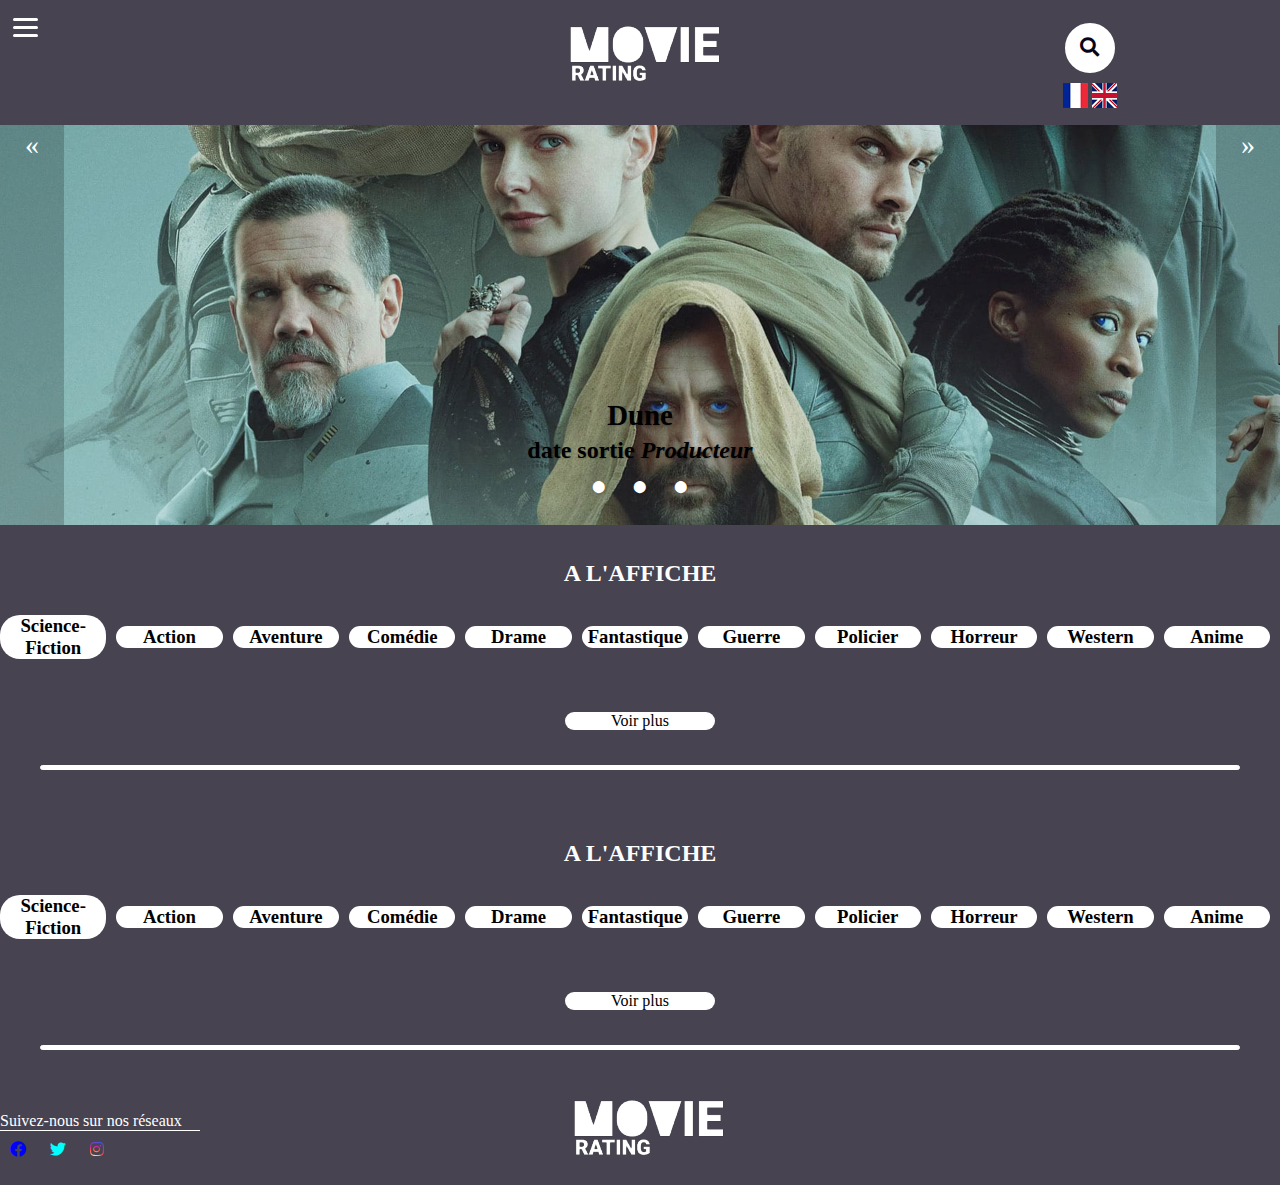
<file: index.html>
<!DOCTYPE html>
<html lang="fr">
  <head>
    <meta charset="UTF-8" />
    <meta http-equiv="X-UA-Compatible" content="IE=edge" />
    <meta name="viewport" content="width=device-width, initial-scale=1.0" />
    <link
      rel="stylesheet"
      href="fontawesome-free-5.1.0-web/CSS/ALL.CSS"
      type="text/css"
      media="screen"
    />
    <link
      rel="stylesheet"
      href="https://cdnjs.cloudflare.com/ajax/libs/font-awesome/5.15.3/css/all.min.css"
    />
    <link rel="stylesheet" href="index.css" />
    <link rel="stylesheet" href="responsive-index.css" />
    <link rel="stylesheet" href="formulaire-connexion.css" />
    <link rel="stylesheet" href="formulaire-connexion-responsive.css" />
    <link rel="stylesheet" href="css.css" />

    <title>MovieRating</title>
  </head>
  <body>
    <!-- Header -->
    <header>
      <!-- Nav barre  -->
      <input type="checkbox" id="menu-toggle" />
      <label id="menu-button" class="menu-button" for="menu-toggle">
        <div class="line"></div>
        <div class="line"></div>
        <div class="line"></div>
      </label>
      <div id="site-menu">
        <div class="barresep"></div>
        <div class="formulaireconnexion">
          <input
            class="co"
            class="form"
            type="email"
            id="mail"
            name="mail"
            placeholder="E-mail"
          />
          <input
            class="co"
            class="form"
            type="password"
            id="password"
            name="password"
            placeholder="password"
          />
          <button class="formbtn">Connexion</button>
        </div>
        <div class="inscription">
          <a href="formulaire-inscription.html">Inscription</a>
        </div>
        <div class="inscription">
          <a href="#">Mot de passe oublié ?</a>
        </div>
        <div class="barresep"></div>
      </div>
      <!-- fin nav barre -->
      <!-- logo -->
      <div class="logo">
        <a href="index.html"
          ><img src="img/movie_rating_blanc.png" alt="Logo movie rating"
        /></a>
      </div>
      <!-- fin logo -->

      <!-- barre search -->

      <div class="headerdroite">
        <form action="" class="formSearch">
          <input
            class="searchbar"
            type="search"
            placeholder="Search here ..."
          />
          <i class="fa fa-search"></i>
        </form>
      </div>

      <!-- fin barre search -->
      <!-- début language selector -->
      <div class="language">
        <a><img src="img/france50x50.png" alt="drapeau de la france" /></a>
        <a><img src="img/uk50x50.png" alt="drapeau anglais" /></a>
      </div>

      <!-- fin language selector -->
    </header>
    <!-- fin Header -->
    <div class="test"></div>
    <!-- début carousel -->
    <main class="mainresearch">
      <main>
        <div id="carousel" class="carousel">
          <input
            class="carousel-active"
            type="radio"
            id="carousel-1"
            name="carousel"
            aria-hidden="true"
            hidden
            checked="checked"
          />
          <div class="carousel-item">
            <div class="carousel-controls" aria-hidden="true">
              <label for="carousel-3" class="carousel-control prev" title="Prev"
                >«</label
              >
              <label for="carousel-2" class="carousel-control next" title="Next"
                >»</label
              >
            </div>
            <img src="img/DuneAffiche1920x600.jpg" alt="première affiche" />
            <div class="carousel-caption">
              <h2>
                Dune <br /><small>date sortie <i>Producteur</i></small>
              </h2>
            </div>
            <ol
              class="carousel-indicators"
              aria-label="Carousel navigation"
              aria-hidden="true"
            >
              <li>
                <label
                  for="carousel-1"
                  class="carousel-indicator"
                  title="Jump to carousel item #1"
                  >●</label
                >
              </li>
              <li>
                <label
                  for="carousel-2"
                  class="carousel-indicator"
                  title="Jump to carousel item #2"
                  >●</label
                >
              </li>
              <li>
                <label
                  for="carousel-3"
                  class="carousel-indicator"
                  title="Jump to carousel item #3"
                  >●</label
                >
              </li>
            </ol>
          </div>

          <input
            class="carousel-active"
            type="radio"
            id="carousel-2"
            name="carousel"
            aria-hidden="true"
            hidden
          />
          <div class="carousel-item">
            <div class="carousel-controls" aria-hidden="true">
              <label for="carousel-1" class="carousel-control prev" title="Prev"
                >«</label
              >
              <label for="carousel-3" class="carousel-control next" title="Next"
                >»</label
              >
            </div>
            <img src="img/peakyblinder-1920x600.jpg" alt="Second affiche" />
            <div class="carousel-caption">
              <h2>
                Peaky Blinders <br /><small
                  >date sortie <i>Producteur</i></small
                >
              </h2>
            </div>
            <ol
              class="carousel-indicators"
              aria-label="Carousel navigation"
              aria-hidden="true"
            >
              <li>
                <label
                  for="carousel-1"
                  class="carousel-indicator"
                  title="Jump to carousel item #1"
                  >●</label
                >
              </li>
              <li>
                <label
                  for="carousel-2"
                  class="carousel-indicator"
                  title="Jump to carousel item #2"
                  >●</label
                >
              </li>
              <li>
                <label
                  for="carousel-3"
                  class="carousel-indicator"
                  title="Jump to carousel item #3"
                  >●</label
                >
              </li>
            </ol>
          </div>

          <input
            class="carousel-active"
            type="radio"
            id="carousel-3"
            name="carousel"
            aria-hidden="true"
            hidden
          />
          <div class="carousel-item">
            <div class="carousel-controls" aria-hidden="true">
              <label for="carousel-2" class="carousel-control prev" title="Prev"
                >«</label
              >
              <label for="carousel-1" class="carousel-control next" title="Next"
                >»</label
              >
            </div>
            <img src="img/rickandmorty-1920x600.jpg" alt="Troisième affiche" />
            <div class="carousel-caption">
              <h2>
                Peaky Blinders <br /><small
                  >date sortie <i>Producteur</i></small
                >
              </h2>
            </div>

            <ol
              class="carousel-indicators"
              aria-label="Carousel navigation"
              aria-hidden="true"
            >
              <li>
                <label
                  for="carousel-1"
                  class="carousel-indicator"
                  title="Jump to carousel item #1"
                  >●</label
                >
              </li>
              <li>
                <label
                  for="carousel-2"
                  class="carousel-indicator"
                  title="Jump to carousel item #2"
                  >●</label
                >
              </li>
              <li>
                <label
                  for="carousel-3"
                  class="carousel-indicator"
                  title="Jump to carousel item #3"
                  >●</label
                >
              </li>
            </ol>
          </div>
        </div>
        <!-- fin carousel -->
        <div class="typecat">
          <h2>A L'AFFICHE</h2>
        </div>

        <!-- categorie -->
        <div class="categorie">
          <div class="cat">
            <h3>Science-Fiction</h3>
          </div>
          <div class="cat">
            <h3>Action</h3>
          </div>
          <div class="cat">
            <h3>Aventure</h3>
          </div>
          <div class="cat">
            <h3>Comédie</h3>
          </div>
          <div class="cat">
            <h3>Drame</h3>
          </div>
          <div class="cat">
            <h3>Fantastique</h3>
          </div>
          <div class="cat">
            <h3>Guerre</h3>
          </div>
          <div class="cat">
            <h3>Policier</h3>
          </div>
          <div class="cat">
            <h3>Horreur</h3>
          </div>
          <div class="cat">
            <h3>Western</h3>
          </div>
          <div class="cat">
            <h3>Anime</h3>
          </div>
        </div>

        <!-- catégorie -->

        <!-- Conteneur affiche et info -->
        <section class="conteneur">
          <!-- <div class="content">
          <img src="img/flash-150-x-225.jpg" alt="Affiche film">
          <h3>Flash</h3>
          <p>2014 ,<br> <br>
             Drame Science-Fiction et Fantastique </p>
          <a href="#" ><img src="img/outline_favorite_white_24dp.png" alt="favorie">add to favorite</a>
          <a href="#" ><img src="img/outline_visibility_white_24dp.png" alt="favorie">Déjà vue</a>
          <a href="#" ><img src="img/outline_movie_white_24dp.png" alt="favorie">à voir</a>
        </div>
        <div class="content">
          <img src="img/flash-150-x-225.jpg" alt="Affiche film">
          <h3>Flash</h3>
          <p>2014 ,<br> <br>
             Drame Science-Fiction et Fantastique </p>
          <a href="#" ><img src="img/outline_favorite_white_24dp.png" alt="favorie">add to favorite</a>
          <a href="#" ><img src="img/outline_visibility_white_24dp.png" alt="favorie">Déjà vue</a>
          <a href="#" ><img src="img/outline_movie_white_24dp.png" alt="favorie">à voir</a>
        </div>
        <div class="content">
          <img src="img/flash-150-x-225.jpg" alt="Affiche film">
          <h3>Flash</h3>
          <p>2014 ,<br> <br>
             Drame Science-Fiction et Fantastique </p>
          <a href="#" ><img src="img/outline_favorite_white_24dp.png" alt="favorie">add to favorite</a>
          <a href="#" ><img src="img/outline_visibility_white_24dp.png" alt="favorie">Déjà vue</a>
          <a href="#" ><img src="img/outline_movie_white_24dp.png" alt="favorie">à voir</a>
        </div>
        <div class="content">
          <img src="img/flash-150-x-225.jpg" alt="Affiche film">
          <h3>Flash</h3>
          <p>2014 ,<br> <br>
             Drame Science-Fiction et Fantastique </p>
          <a href="#" ><img src="img/outline_favorite_white_24dp.png" alt="favorie">add to favorite</a>
          <a href="#" ><img src="img/outline_visibility_white_24dp.png" alt="favorie">Déjà vue</a>
          <a href="#" ><img src="img/outline_movie_white_24dp.png" alt="favorie">à voir</a>
        </div>
        <div class="content">
          <img src="img/flash-150-x-225.jpg" alt="Affiche film">
          <h3>Flash</h3>
          <p>2014 ,<br> <br>
             Drame Science-Fiction et Fantastique </p>
          <a href="#" ><img src="img/outline_favorite_white_24dp.png" alt="favorie">add to favorite</a>
          <a href="#" ><img src="img/outline_visibility_white_24dp.png" alt="favorie">Déjà vue</a>
          <a href="#" ><img src="img/outline_movie_white_24dp.png" alt="favorie">à voir</a>
        </div>
        <div class="content">
          <img src="img/flash-150-x-225.jpg" alt="Affiche film">
          <h3>Flash</h3>
          <p>2014 ,<br> <br>
             Drame Science-Fiction et Fantastique </p>
          <a href="#" ><img src="img/outline_favorite_white_24dp.png" alt="favorie">add to favorite</a>
          <a href="#" ><img src="img/outline_visibility_white_24dp.png" alt="favorie">Déjà vue</a>
          <a href="#" ><img src="img/outline_movie_white_24dp.png" alt="favorie">à voir</a>
        </div>
        <div class="content">
          <img src="img/flash-150-x-225.jpg" alt="Affiche film">
          <h3>Flash</h3>
          <p>2014 ,<br> <br>
             Drame Science-Fiction et Fantastique </p>
          <a href="#" ><img src="img/outline_favorite_white_24dp.png" alt="favorie">add to favorite</a>
          <a href="#" ><img src="img/outline_visibility_white_24dp.png" alt="favorie">Déjà vue</a>
          <a href="#" ><img src="img/outline_movie_white_24dp.png" alt="favorie">à voir</a>
        </div>
        <div class="content">
          <img src="img/flash-150-x-225.jpg" alt="Affiche film">
          <h3>Flash</h3>
          <p>2014 ,<br> <br>
             Drame Science-Fiction et Fantastique </p>
          <a href="#" ><img src="img/outline_favorite_white_24dp.png" alt="favorie">add to favorite</a>
          <a href="#" ><img src="img/outline_visibility_white_24dp.png" alt="favorie">Déjà vue</a>
          <a href="#" ><img src="img/outline_movie_white_24dp.png" alt="favorie">à voir</a>
        </div>
        <div class="content">
          <img src="img/flash-150-x-225.jpg" alt="Affiche film">
          <h3>Flash</h3>
          <p>2014 ,<br> <br>
             Drame Science-Fiction et Fantastique </p>
          <a href="#" ><img src="img/outline_favorite_white_24dp.png" alt="favorie">add to favorite</a>
          <a href="#" ><img src="img/outline_visibility_white_24dp.png" alt="favorie">Déjà vue</a>
          <a href="#" ><img src="img/outline_movie_white_24dp.png" alt="favorie">à voir</a>
        </div>
        <div class="content">
          <img src="img/flash-150-x-225.jpg" alt="Affiche film">
          <h3>Flash</h3>
          <p>2014 ,<br> <br>
             Drame Science-Fiction et Fantastique </p>
          <a href="#" ><img src="img/outline_favorite_white_24dp.png" alt="favorie">add to favorite</a>
          <a href="#" ><img src="img/outline_visibility_white_24dp.png" alt="favorie">Déjà vue</a>
          <a href="#" ><img src="img/outline_movie_white_24dp.png" alt="favorie">à voir</a>
        </div>
        <div class="content">
          <img src="img/flash-150-x-225.jpg" alt="Affiche film">
          <h3>Flash</h3>
          <p>2014 ,<br> <br>
             Drame Science-Fiction et Fantastique </p>
          <a href="#" ><img src="img/outline_favorite_white_24dp.png" alt="favorie">add to favorite</a>
          <a href="#" ><img src="img/outline_visibility_white_24dp.png" alt="favorie">Déjà vue</a>
          <a href="#" ><img src="img/outline_movie_white_24dp.png" alt="favorie">à voir</a>
        </div>
        <div class="content">
          <img src="img/flash-150-x-225.jpg" alt="Affiche film">
          <h3>Flash</h3>
          <p>2014 ,<br> <br>
             Drame Science-Fiction et Fantastique </p>
          <a href="#" ><img src="img/outline_favorite_white_24dp.png" alt="favorie">add to favorite</a>
          <a href="#" ><img src="img/outline_visibility_white_24dp.png" alt="favorie">Déjà vue</a>
          <a href="#" ><img src="img/outline_movie_white_24dp.png" alt="favorie">à voir</a>
        </div>
        <div class="content">
          <img src="img/flash-150-x-225.jpg" alt="Affiche film">
          <h3>Flash</h3>
          <p>2014 ,<br> <br>
             Drame Science-Fiction et Fantastique </p>
          <a href="#" ><img src="img/outline_favorite_white_24dp.png" alt="favorie">add to favorite</a>
          <a href="#" ><img src="img/outline_visibility_white_24dp.png" alt="favorie">Déjà vue</a>
          <a href="#" ><img src="img/outline_movie_white_24dp.png" alt="favorie">à voir</a> -->
          <!-- </div> -->
        </section>

        <div class="btncontent">
          <div class="btnvoirplus">
            <a href="categorie.html">Voir plus</a>
          </div>
        </div>

        <div class="barresep"></div>

        <div class="typecat">
          <h2>A L'AFFICHE</h2>
        </div>

        <!-- categorie -->
        <div class="categorie">
          <div class="cat">
            <h3>Science-Fiction</h3>
          </div>
          <div class="cat">
            <h3>Action</h3>
          </div>
          <div class="cat">
            <h3>Aventure</h3>
          </div>
          <div class="cat">
            <h3>Comédie</h3>
          </div>
          <div class="cat">
            <h3>Drame</h3>
          </div>
          <div class="cat">
            <h3>Fantastique</h3>
          </div>
          <div class="cat">
            <h3>Guerre</h3>
          </div>
          <div class="cat">
            <h3>Policier</h3>
          </div>
          <div class="cat">
            <h3>Horreur</h3>
          </div>
          <div class="cat">
            <h3>Western</h3>
          </div>
          <div class="cat">
            <h3>Anime</h3>
          </div>
        </div>

        <!-- catégorie -->

        <!-- Conteneur affiche et info -->
        <section class="conteneur2">
          <!-- <div class="content">
          <img src="img/flash-150-x-225.jpg" alt="Affiche film">
          <h3>Flash</h3>
          <p>2014 ,<br> <br>
             Drame Science-Fiction et Fantastique </p>
          <a href="#" ><img src="img/outline_favorite_white_24dp.png" alt="favorie">add to favorite</a>
          <a href="#" ><img src="img/outline_visibility_white_24dp.png" alt="favorie">Déjà vue</a>
          <a href="#" ><img src="img/outline_movie_white_24dp.png" alt="favorie">à voir</a>
        </div>
        <div class="content">
          <img src="img/flash-150-x-225.jpg" alt="Affiche film">
          <h3>Flash</h3>
          <p>2014 ,<br> <br>
             Drame Science-Fiction et Fantastique </p>
          <a href="#" ><img src="img/outline_favorite_white_24dp.png" alt="favorie">add to favorite</a>
          <a href="#" ><img src="img/outline_visibility_white_24dp.png" alt="favorie">Déjà vue</a>
          <a href="#" ><img src="img/outline_movie_white_24dp.png" alt="favorie">à voir</a>
        </div>
        <div class="content">
          <img src="img/flash-150-x-225.jpg" alt="Affiche film">
          <h3>Flash</h3>
          <p>2014 ,<br> <br>
             Drame Science-Fiction et Fantastique </p>
          <a href="#" ><img src="img/outline_favorite_white_24dp.png" alt="favorie">add to favorite</a>
          <a href="#" ><img src="img/outline_visibility_white_24dp.png" alt="favorie">Déjà vue</a>
          <a href="#" ><img src="img/outline_movie_white_24dp.png" alt="favorie">à voir</a>
        </div>
        <div class="content">
          <img src="img/flash-150-x-225.jpg" alt="Affiche film">
          <h3>Flash</h3>
          <p>2014 ,<br> <br>
             Drame Science-Fiction et Fantastique </p>
          <a href="#" ><img src="img/outline_favorite_white_24dp.png" alt="favorie">add to favorite</a>
          <a href="#" ><img src="img/outline_visibility_white_24dp.png" alt="favorie">Déjà vue</a>
          <a href="#" ><img src="img/outline_movie_white_24dp.png" alt="favorie">à voir</a>
        </div>
        <div class="content">
          <img src="img/flash-150-x-225.jpg" alt="Affiche film">
          <h3>Flash</h3>
          <p>2014 ,<br> <br>
             Drame Science-Fiction et Fantastique </p>
          <a href="#" ><img src="img/outline_favorite_white_24dp.png" alt="favorie">add to favorite</a>
          <a href="#" ><img src="img/outline_visibility_white_24dp.png" alt="favorie">Déjà vue</a>
          <a href="#" ><img src="img/outline_movie_white_24dp.png" alt="favorie">à voir</a>
        </div>
        <div class="content">
          <img src="img/flash-150-x-225.jpg" alt="Affiche film">
          <h3>Flash</h3>
          <p>2014 ,<br> <br>
             Drame Science-Fiction et Fantastique </p>
          <a href="#" ><img src="img/outline_favorite_white_24dp.png" alt="favorie">add to favorite</a>
          <a href="#" ><img src="img/outline_visibility_white_24dp.png" alt="favorie">Déjà vue</a>
          <a href="#" ><img src="img/outline_movie_white_24dp.png" alt="favorie">à voir</a>
        </div>
        <div class="content">
          <img src="img/flash-150-x-225.jpg" alt="Affiche film">
          <h3>Flash</h3>
          <p>2014 ,<br> <br>
             Drame Science-Fiction et Fantastique </p>
          <a href="#" ><img src="img/outline_favorite_white_24dp.png" alt="favorie">add to favorite</a>
          <a href="#" ><img src="img/outline_visibility_white_24dp.png" alt="favorie">Déjà vue</a>
          <a href="#" ><img src="img/outline_movie_white_24dp.png" alt="favorie">à voir</a>
        </div>
        <div class="content">
          <img src="img/flash-150-x-225.jpg" alt="Affiche film">
          <h3>Flash</h3>
          <p>2014 ,<br> <br>
             Drame Science-Fiction et Fantastique </p>
          <a href="#" ><img src="img/outline_favorite_white_24dp.png" alt="favorie">add to favorite</a>
          <a href="#" ><img src="img/outline_visibility_white_24dp.png" alt="favorie">Déjà vue</a>
          <a href="#" ><img src="img/outline_movie_white_24dp.png" alt="favorie">à voir</a>
        </div>
        <div class="content">
          <img src="img/flash-150-x-225.jpg" alt="Affiche film">
          <h3>Flash</h3>
          <p>2014 ,<br> <br>
             Drame Science-Fiction et Fantastique </p>
          <a href="#" ><img src="img/outline_favorite_white_24dp.png" alt="favorie">add to favorite</a>
          <a href="#" ><img src="img/outline_visibility_white_24dp.png" alt="favorie">Déjà vue</a>
          <a href="#" ><img src="img/outline_movie_white_24dp.png" alt="favorie">à voir</a>
        </div>
        <div class="content">
          <img src="img/flash-150-x-225.jpg" alt="Affiche film">
          <h3>Flash</h3>
          <p>2014 ,<br> <br>
             Drame Science-Fiction et Fantastique </p>
          <a href="#" ><img src="img/outline_favorite_white_24dp.png" alt="favorie">add to favorite</a>
          <a href="#" ><img src="img/outline_visibility_white_24dp.png" alt="favorie">Déjà vue</a>
          <a href="#" ><img src="img/outline_movie_white_24dp.png" alt="favorie">à voir</a>
        </div>
        <div class="content">
          <img src="img/flash-150-x-225.jpg" alt="Affiche film">
          <h3>Flash</h3>
          <p>2014 ,<br> <br>
             Drame Science-Fiction et Fantastique </p>
          <a href="#" ><img src="img/outline_favorite_white_24dp.png" alt="favorie">add to favorite</a>
          <a href="#" ><img src="img/outline_visibility_white_24dp.png" alt="favorie">Déjà vue</a>
          <a href="#" ><img src="img/outline_movie_white_24dp.png" alt="favorie">à voir</a>
        </div>
        <div class="content">
          <img src="img/flash-150-x-225.jpg" alt="Affiche film">
          <h3>Flash</h3>
          <p>2014 ,<br> <br>
             Drame Science-Fiction et Fantastique </p>
          <a href="#" ><img src="img/outline_favorite_white_24dp.png" alt="favorie">add to favorite</a>
          <a href="#" ><img src="img/outline_visibility_white_24dp.png" alt="favorie">Déjà vue</a>
          <a href="#" ><img src="img/outline_movie_white_24dp.png" alt="favorie">à voir</a>
        </div>
        <div class="content">
          <img src="img/flash-150-x-225.jpg" alt="Affiche film">
          <h3>Flash</h3>
          <p>2014 ,<br> <br>
             Drame Science-Fiction et Fantastique </p>
          <a href="#" ><img src="img/outline_favorite_white_24dp.png" alt="favorie">add to favorite</a>
          <a href="#" ><img src="img/outline_visibility_white_24dp.png" alt="favorie">Déjà vue</a>
          <a href="#" ><img src="img/outline_movie_white_24dp.png" alt="favorie">à voir</a> -->
          <!-- </div> -->
        </section>

        <div class="btncontent">
          <div class="btnvoirplus">
            <a href="categorie.html">Voir plus</a>
          </div>
        </div>

        <div class="barresep"></div>
      </main>
    </main>
    <!-- Début footer -->
    <footer>
      <div class="footer">
        <div class="reseaux">
          <p>Suivez-nous sur nos réseaux</p>
          <div class="barre"></div>

          <a href="https://www.facebook.com/" target="_blank"
            ><i class="fab fa-facebook"></i
          ></a>
          <a href="https://twitter.com/home" target="_blank"
            ><i class="fab fa-twitter"></i
          ></a>
          <a href="https://www.instagram.com/" target="_blank"
            ><i class="fab fa-instagram"></i
          ></a>
        </div>
        <div class="logofooter">
          <a href="index.html"
            ><img
              src="img/movie_rating_blancfooter.png"
              alt="Logo MovieRating"
            />
          </a>
        </div>
        <div class="triche"></div>
      </div>
    </footer>
    <!-- Fin footer -->
    <script src="https://cdn.jsdelivr.net/npm/jquery@3.5.1/dist/jquery.min.js"></script>
    <script
      src="https://stackpath.bootstrapcdn.com/bootstrap/4.4.1/js/bootstrap.min.js"
      integrity="sha384-wfSDF2E50Y2D1uUdj0O3uMBJnjuUD4Ih7YwaYd1iqfktj0Uod8GCExl3Og8ifwB6"
      crossorigin="anonymous"
    ></script>
    <script src="index.js"></script>
    <script src="js.js"></script>
  </body>
</html>
</file>
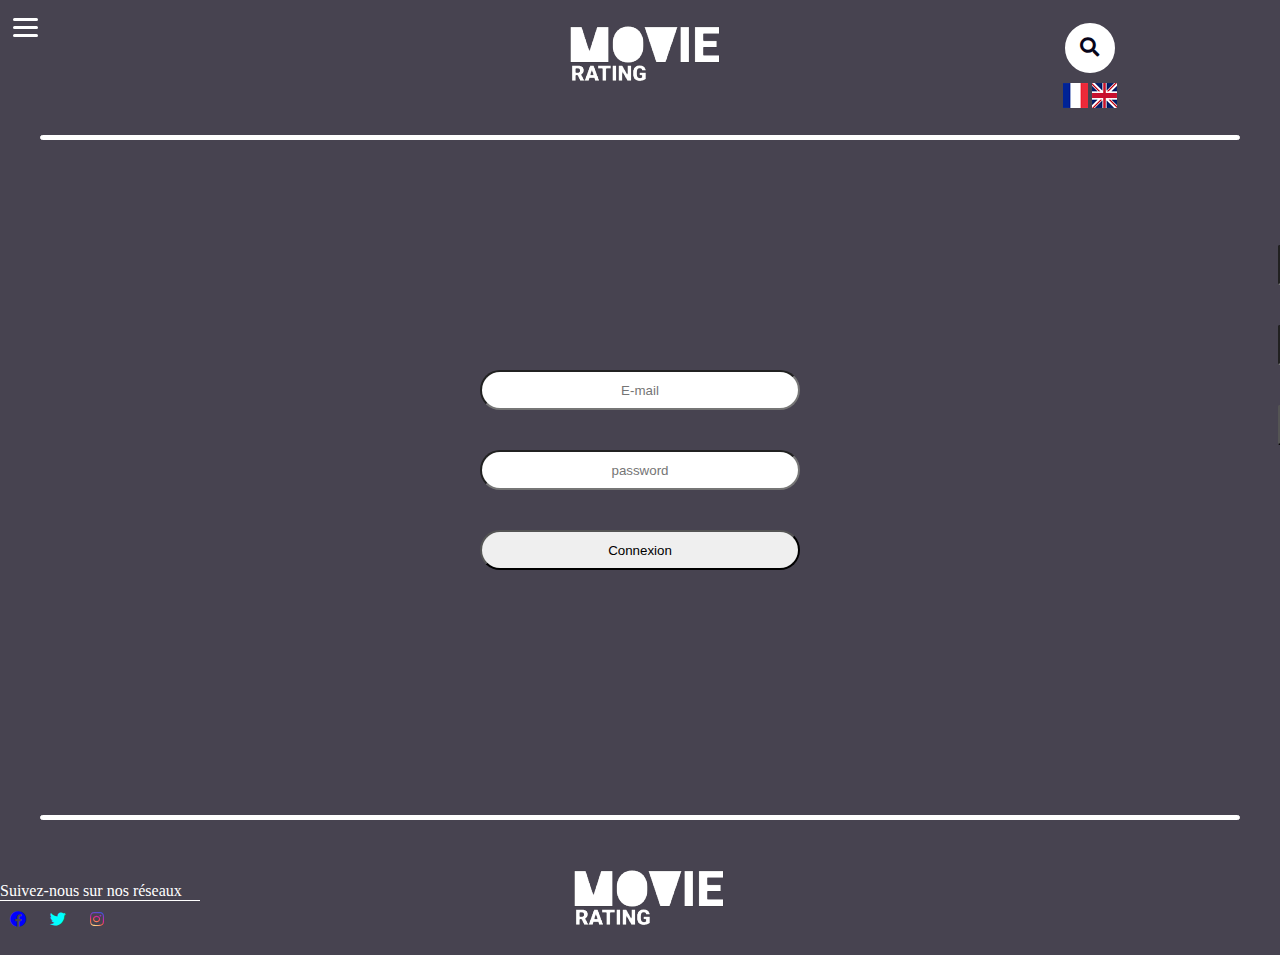
<file: formulaire-connexion.html>
<!DOCTYPE html>
<html lang="en">
  <head>
    <meta charset="UTF-8" />
    <meta http-equiv="X-UA-Compatible" content="IE=edge" />
    <meta name="viewport" content="width=device-width, initial-scale=1.0" />
    <link
      rel="stylesheet"
      href="fontawesome-free-5.1.0-web/CSS/ALL.CSS"
      type="text/css"
      media="screen"
    />
    <link
      rel="stylesheet"
      href="https://cdnjs.cloudflare.com/ajax/libs/font-awesome/5.15.3/css/all.min.css"
    />
    <link rel="stylesheet" href="formulaire-connexion.css" />
    <link rel="stylesheet" href="formulaire-connexion-responsive.css" />

    <title>Formulaire-MovieRating</title>
  </head>
  <body>
    <!-- Header -->
    <header>
      <!-- Nav barre  -->
      <input type="checkbox" id="menu-toggle" />
      <label id="menu-button" class="menu-button" for="menu-toggle">
        <div class="line"></div>
        <div class="line"></div>
        <div class="line"></div>
      </label>
      <div id="site-menu">
        <div class="barresep"></div>
        <div class="formulaireconnexion">
          <input
            class="co"
            class="form"
            type="email"
            id="mail"
            name="mail"
            placeholder="E-mail"
          />
          <input
            class="co"
            class="form"
            type="password"
            id="password"
            name="password"
            placeholder="password"
          />
          <button class="formbtn">Connexion</button>
        </div>
        <div class="inscription">
          <a href="formulaire-inscription.html">Inscription</a>
          <a href="#">Mot de passe oublié ?</a>
        </div>
        <div class="barresep"></div>
      </div>
      <!-- fin nav barre -->
      <!-- logo -->
      <div class="logo">
        <a href="index.html"
          ><img src="img/movie_rating_blanc.png" alt="Logo movie rating"
        /></a>
      </div>
      <!-- fin logo -->

      <!-- barre search -->

      <div class="headerdroite">
        <form action="">
          <input class="search" type="search" placeholder="Search here ..." />
          <i class="fa fa-search"></i>
        </form>
      </div>

      <!-- fin barre search -->
      <!-- début language selector -->
      <div class="language">
        <a><img src="img/france50x50.png" alt="drapeau de la france" /></a>
        <a><img src="img/uk50x50.png" alt="drapeau anglais" /></a>
      </div>

      <!-- fin language selector -->
    </header>
    <!-- fin Header -->
    <!-- fin Header -->
    <!-- fin Header -->
    <!-- fin Header -->
    <!-- fin Header -->
    <!-- fin Header -->
    <!-- fin Header -->
    <main>
      <div class="barresep"></div>
      <div class="formulaireconnexion">
        <input
          class="form"
          type="email"
          id="mail"
          name="mail"
          placeholder="E-mail"
        />
        <input
          class="form"
          type="password"
          id="password"
          name="password"
          placeholder="password"
        />
        <button class="formbtn">Connexion</button>
      </div>
      <div class="inscription">
        <a href="formulaire-inscription.html">Inscription</a>
      </div>
      <div class="inscription">
        <a href="#">Mot de passe oublié ?</a>
      </div>
      <div class="barresep"></div>
    </main>

    <!-- Début footer -->
    <footer>
      <div class="footer">
        <div class="reseaux">
          <p>Suivez-nous sur nos réseaux</p>
          <div class="barre"></div>

          <a href="https://www.facebook.com/" target="_blank"
            ><i class="fab fa-facebook"></i
          ></a>
          <a href="https://twitter.com/home" target="_blank"
            ><i class="fab fa-twitter"></i
          ></a>
          <a href="https://www.instagram.com/" target="_blank"
            ><i class="fab fa-instagram"></i
          ></a>
        </div>
        <div class="logofooter">
          <a href="index.html"
            ><img
              src="img/movie_rating_blancfooter.png"
              alt="Logo MovieRating"
            />
          </a>
        </div>
        <div class="triche"></div>
      </div>
    </footer>
    <!-- Fin footer -->
  </body>
</html>
</file>
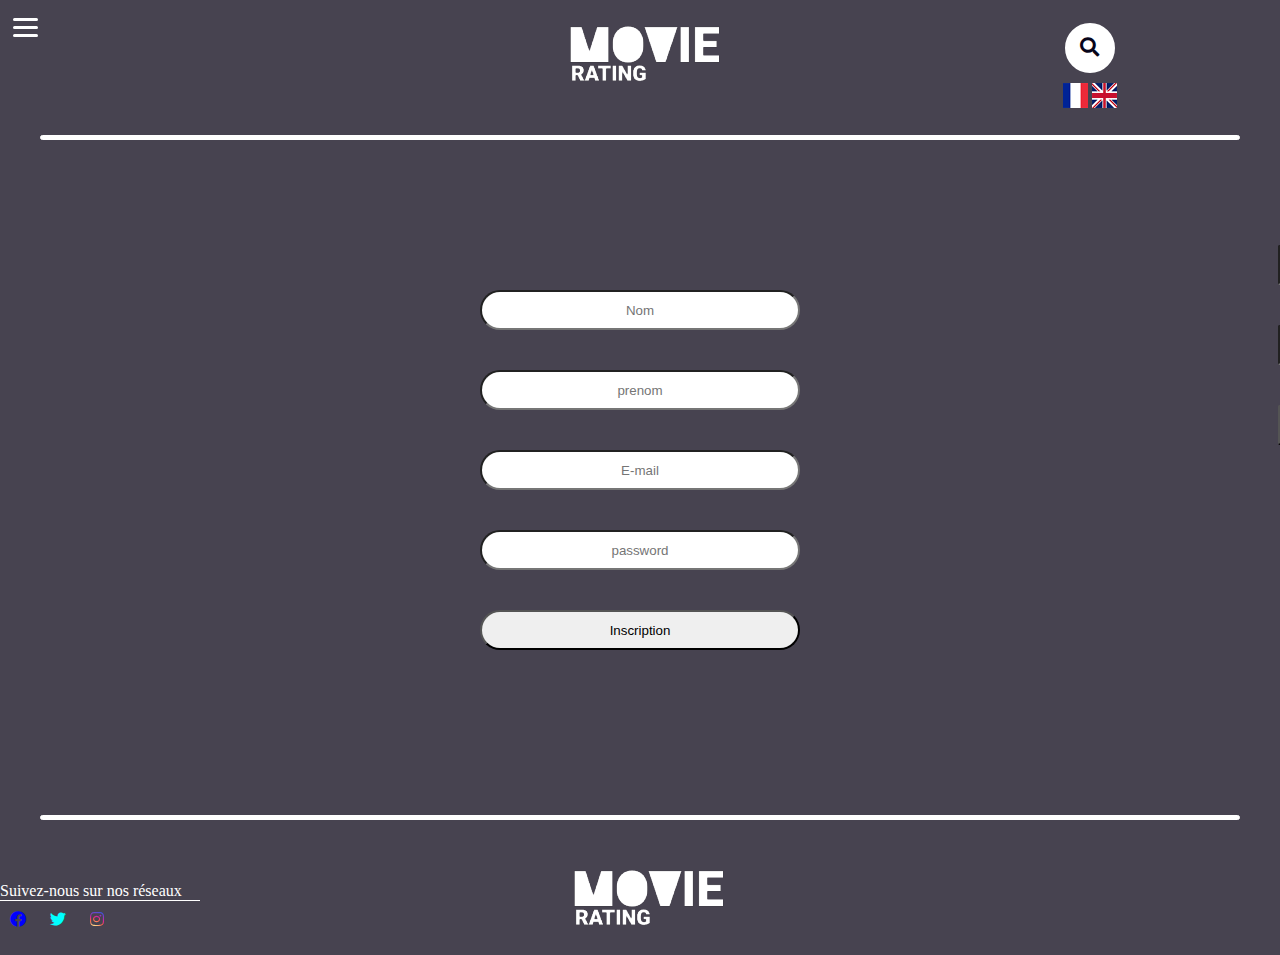
<file: formulaire-inscription.html>
<!DOCTYPE html>
<html lang="en">
  <head>
    <meta charset="UTF-8" />
    <meta http-equiv="X-UA-Compatible" content="IE=edge" />
    <meta name="viewport" content="width=device-width, initial-scale=1.0" />
    <link
      rel="stylesheet"
      href="fontawesome-free-5.1.0-web/CSS/ALL.CSS"
      type="text/css"
      media="screen"
    />
    <link
      rel="stylesheet"
      href="https://cdnjs.cloudflare.com/ajax/libs/font-awesome/5.15.3/css/all.min.css"
    />
    <link rel="stylesheet" href="formulaire-inscription.css" />
    <link rel="stylesheet" href="formulaire-inscription-responsive.css" />
    <link rel="stylesheet" href="formulaire-connexion.css" />
    <link rel="stylesheet" href="formulaire-connexion-responsive.css" />
    <title>Formulaire-MovieRating</title>
  </head>
  <body>
    <!-- Header -->
    <header>
      <!-- Nav barre  -->
      <input type="checkbox" id="menu-toggle" />
      <label id="menu-button" class="menu-button" for="menu-toggle">
        <div class="line"></div>
        <div class="line"></div>
        <div class="line"></div>
      </label>
      <div id="site-menu">
        <div class="barresep"></div>
        <div class="formulaireconnexion">
          <input
            class="co"
            class="form"
            type="email"
            id="mail"
            name="mail"
            placeholder="E-mail"
          />
          <input
            class="co"
            class="form"
            type="password"
            id="password"
            name="password"
            placeholder="password"
          />
          <button class="formbtn">Connexion</button>
        </div>
        <div class="inscription">
          <a href="formulaire-inscription.html">Inscription</a>
        </div>
        <div class="inscription">
          <a href="#">Mot de passe oublié ?</a>
        </div>
        <div class="barresep"></div>
      </div>
      <!-- fin nav barre -->
      <!-- logo -->
      <div class="logo">
        <a href="index.html"
          ><img src="img/movie_rating_blanc.png" alt="Logo movie rating"
        /></a>
      </div>
      <!-- fin logo -->

      <!-- barre search -->

      <div class="headerdroite">
        <form action="">
          <input class="search" type="search" placeholder="Search here ..." />
          <i class="fa fa-search"></i>
        </form>
      </div>

      <!-- fin barre search -->
      <!-- début language selector -->
      <div class="language">
        <a><img src="img/france50x50.png" alt="drapeau de la france" /></a>
        <a><img src="img/uk50x50.png" alt="drapeau anglais" /></a>
      </div>

      <!-- fin language selector -->
    </header>
    <!-- fin Header -->
    <!-- fin Header -->
    <!-- fin Header -->
    <!-- fin Header -->
    <!-- fin Header -->
    <!-- fin Header -->
    <!-- fin Header -->
    <main>
      <div class="barresep"></div>
      <div class="formulaireconnexion">
        <input class="form" type="text" id="Nom" name="Nom" placeholder="Nom" />
        <input
          class="form"
          type="text"
          id="prenom"
          name="prenom"
          placeholder="prenom"
        />
        <input
          class="form"
          type="email"
          id="mail"
          name="mail"
          placeholder="E-mail"
        />
        <input
          class="form"
          type="password"
          id="password"
          name="password"
          placeholder="password"
        />

        <button class="formbtn">Inscription</button>
      </div>
      <div class="barresep"></div>
    </main>

    <!-- Début footer -->
    <footer>
      <div class="footer">
        <div class="reseaux">
          <p>Suivez-nous sur nos réseaux</p>
          <div class="barre"></div>

          <a href="https://www.facebook.com/" target="_blank"
            ><i class="fab fa-facebook"></i
          ></a>
          <a href="https://twitter.com/home" target="_blank"
            ><i class="fab fa-twitter"></i
          ></a>
          <a href="https://www.instagram.com/" target="_blank"
            ><i class="fab fa-instagram"></i
          ></a>
        </div>
        <div class="logofooter">
          <a href="index.html"
            ><img
              src="img/movie_rating_blancfooter.png"
              alt="Logo MovieRating"
            />
          </a>
        </div>
        <div class="triche"></div>
      </div>
    </footer>
    <!-- Fin footer -->
  </body>
</html>
</file>
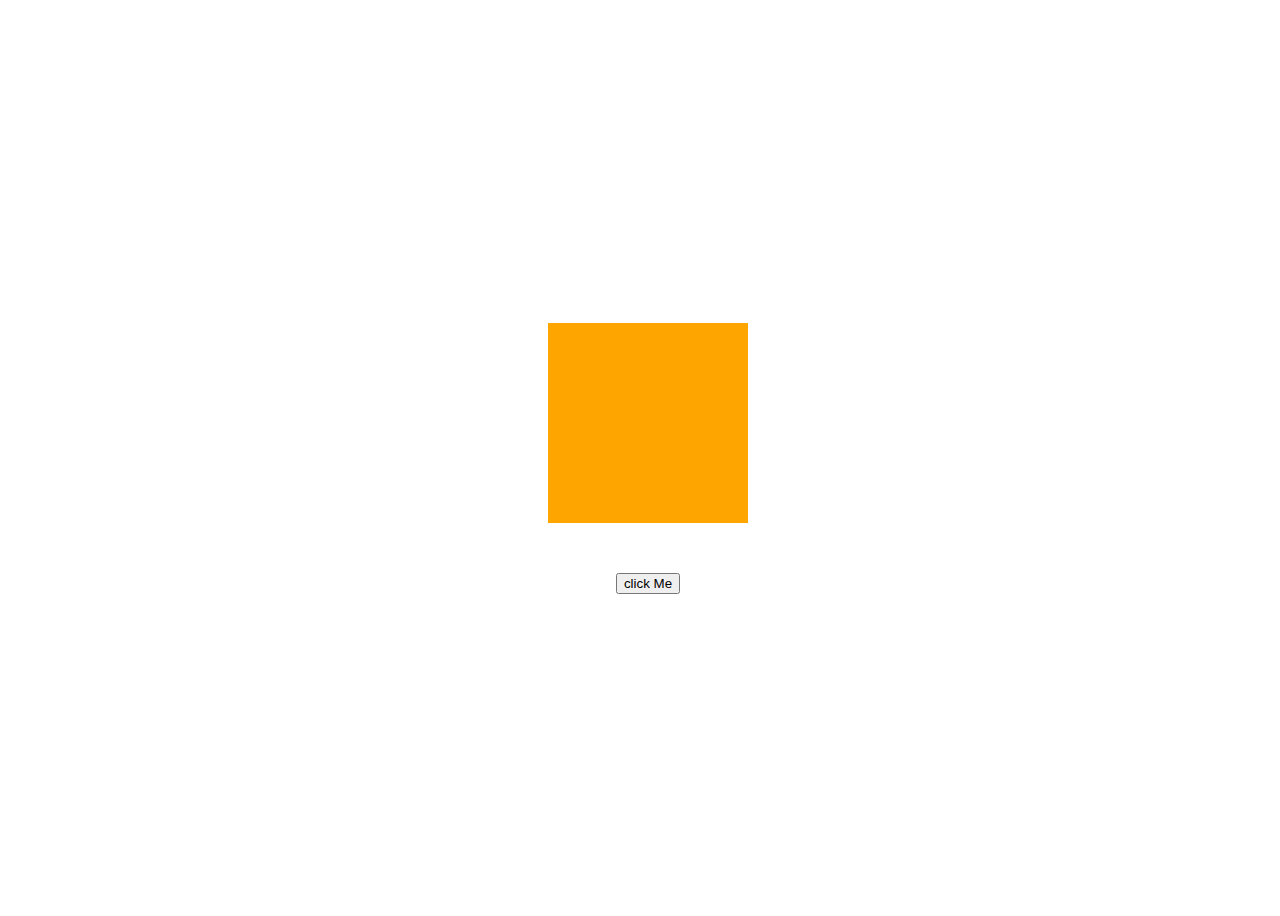
<file: coursEvent/addevent.html>
<!DOCTYPE html>
<html lang="en">
  <head>
    <meta charset="UTF-8" />
    <meta http-equiv="X-UA-Compatible" content="IE=edge" />
    <meta name="viewport" content="width=device-width, initial-scale=1.0" />
    <link rel="stylesheet" href="style.css" />
    <title>Document</title>
  </head>
  <body>
    <div></div>
    <button id="bt-click">click Me</button>
  </body>

  <script src="addevent.js"></script>
</html>
</file>
<file: index.css>
* {
  margin: 0;
  padding: 0;
  box-sizing: border-box;
}
body::-webkit-scrollbar {
  height: 25px;
}

body::-webkit-scrollbar-track {
  background-color: #afafaf30;
  border-radius: 20px;
  border: 6px solid transparent;
  background-clip: content-box;
}
body::-webkit-scrollbar-thumb {
  background-color: #afafaf;
  border-radius: 20px;
  border: 6px solid transparent;
  background-clip: content-box;
}

body {
  background-color: rgb(71, 67, 80);
}
a {
  text-decoration: none;
  color: white;
}
::-webkit-scrollbar {
  height: 45px;
  width: 20px;
}

::-webkit-scrollbar-track {
  background-color: #afafaf30;
  border-radius: 20px;
  border: 6px solid transparent;
  background-clip: content-box;
}
::-webkit-scrollbar-thumb {
  background-color: #afafaf;
  border-radius: 20px;
  border: 6px solid transparent;
  background-clip: content-box;
}

header {
  display: flex;
  justify-content: center;
  align-items: center;
  background-color: rgb(71, 67, 80);
  height: 125px;
}

/* début nav burger */
#site-menu {
  position: fixed;
  z-index: 5;
}
#site-menu li,
#site-menu p {
  padding: 10px;
  margin: 0px;
  color: rgb(82, 78, 138);
  text-decoration: none;
  text-transform: none;
  list-style: none;
  display: none;
  text-align: center;
  transition: all 0.5s;
}

#site-menu p:hover {
  display: block;
  color: #5bc1e8;
  transition: all 0.5s;
  font-weight: bold;
}

/* hides toggle handler */
[type="checkbox"]:checked,
[type="checkbox"]:not(:checked) {
  display: none;
}

/* menu button & animation */
.menu-button {
  position: absolute;
  left: 0px;
  top: 0px;
  z-index: 100;
  display: block;
  width: 50px;
  height: 50px;
  border-radius: 50%;
  outline: none;
  cursor: pointer;
  transition: 0.5s ease-in-out;
}

.line {
  position: relative;
  left: 25%;
  width: 50%;
  height: 3px;
  background: rgb(255, 255, 255);
  border-radius: 10px;
  overflow: hidden;
  transition: all 0.5s ease;
}

.line:nth-child(1) {
  top: 35%;
}

.line:nth-child(2) {
  top: 45%;
}

.line:nth-child(3) {
  top: 55%;
}

/* animate background of lines */
.menu-button:hover .line::after {
  transform: translateX(0);
}

.menu-button .line::after {
  width: 100%;
  height: 100%;
  position: absolute;
  top: 0;
  left: 0;
  content: "";
  background: rgb(82, 78, 138, 1);
  transform: translateX(100%);
  transition: all 0.25s ease;
}

#menu-toggle:checked + .menu-button .line::after {
  background: rgb(rgb(82, 78, 138, 1));
}

#menu-toggle:checked + .menu-button {
  transform: rotate(180deg);
  transition: transform 0.2s ease;
}

#menu-toggle:checked + #menu-button .line:nth-child(1) {
  transform: translateY(5px) rotate(45deg); /*45deg*/
}

#menu-toggle:checked + #menu-button .line:nth-child(2) {
  transform: scaleX(0);
  opacity: 0;
}

#menu-toggle:checked + #menu-button .line:nth-child(3) {
  transform: translateY(-11px) rotate(-45deg); /* -45deg*/
}

/* animate menu in */
#menu-toggle:checked + #menu-button + #site-menu {
  animation: menu-open 2s ease both;
}

#menu-toggle:checked + #menu-button + #site-menu .co,
#site-menu p {
  display: block;
  animation: menu-txt-open 2.5s ease both;
}

#site-menu {
  position: fixed;
  width: 0px;
  height: 100vh;
  right: 0px;
  top: 0px;
  margin: 0px;
  padding: 0px;
  background-color: rgb(71, 67, 80);
  /* animation: menu-closed 0.3s both; */

  transition: 0.2s;
}

#site-menu-titles {
  position: absolute;
  top: 50%;
  left: 50%;
  transform: translate(-50%, -50%);
  -webkit-transform: translate(-50%, -50%);
  -moz-transform: translate(-50%, -50%);
  -ms-transform: translate(-50%, -50%);
}

@keyframes menu-open {
  100% {
    width: 100vw;
    height: 100vh;
  }
}
@keyframes menu-closed {
  0% {
    width: 100vw;
    height: 100vh;
  }
}
@keyframes menu-txt-open {
  0%,
  70% {
    opacity: 0;
  }
  100% {
    opacity: 1;
  }
}
/* fin nav burger */

/* Barre de recherche */

form {
  position: relative;
  top: 50%;
  left: 50%;
  transform: translate(-50%, -50%);
  transition: all 1s;
  width: 50px;
  height: 50px;
  background: white;
  box-sizing: border-box;
  border-radius: 25px;
  border: 4px solid white;
  padding: 5px;
}

input {
  position: absolute;
  top: 0;
  left: 0;
  width: 100%;
  height: 42.5px;
  line-height: 30px;
  outline: 0;
  border: 0;
  display: none;
  font-size: 1em;
  border-radius: 20px;
  padding: 0 20px;
}

.fa {
  box-sizing: border-box;
  padding: 10px;
  width: 42.5px;
  height: 42.5px;
  position: absolute;
  top: 0;
  right: 0;
  border-radius: 50%;
  color: #07051a;
  text-align: center;
  font-size: 1.2em;
  transition: all 1s;
}

form:hover {
  width: 300px;
  cursor: pointer;
}

form:hover input {
  display: block;
}

form:hover .fa {
  background: #07051a;
  color: white;
}
/* Fin barre de recherche */

/* language */
.language img {
  height: 25px;
  width: 25px;
}

.headerdroite {
  z-index: 1;
  position: absolute;
  padding-top: 20px;
  margin-left: 900px;
}
.language {
  position: absolute;
  padding-top: 70px;
  margin-left: 900px;
}
/* fin language */
main {
  display: flex;
  flex-direction: column;
}
/* Carousel */

.carousel-caption h2 {
  color: black;
}

.carousel {
  color: #fff;
  overflow: hidden;
  position: relative;
}

.carousel-item {
  opacity: 0;
  pointer-events: none;
  position: absolute;
  top: 0;
  transition: opacity 0.6s ease-in-out;
  width: 100%;
}

.carousel-active:checked + .carousel-item {
  opacity: 1;
  pointer-events: auto;
  position: static;
}

.carousel-item img {
  display: block;
  height: auto;
  width: 100%;
}

.carousel-controls {
  height: 100%;
  width: 100%;
}

.carousel-control {
  background: rgba(0, 0, 0, 0.2);
  cursor: pointer;
  font-size: 28px;
  height: 100%;
  line-height: 40px;
  text-align: center;
  transition: 0.1s ease-in-out;
  width: 50%;
  z-index: 2;
}

.carousel-control:hover {
  background: rgba(0, 0, 0, 0.8);
}

.carousel-control.prev {
  float: left;
}

.carousel-control.next {
  float: right;
}

.carousel-caption {
  bottom: 15%;
  font-size: 120%;
  left: 20%;
  opacity: 0;
  right: 20%;
  text-align: center;
  text-shadow: 1px 1px 2px rgba(0, 0, 0, 0.2);
  transition: opacity 0.1s ease-out;
  z-index: 2;
}

.carousel-active:checked + .carousel-item .carousel-caption {
  transition: opacity 0.6s ease-in;
  opacity: 1;
}

.carousel-indicators {
  bottom: 5%;
  left: 5%;
  list-style: none;
  margin: 0;
  padding: 0;
  right: 5%;
  text-align: center;
  z-index: 2;
}

.carousel-indicators li {
  display: inline-block;
}

.carousel-indicator {
  border-radius: 50%;
  cursor: pointer;
  display: block;
  font-size: 28px;
  line-height: 1;
  padding: 5px 10px;
  text-shadow: 1px 1px 2px rgba(0, 0, 0, 0.2);
  transition: 0.1s ease-in-out;
}

.carousel-indicator:hover {
  background: rgba(0, 0, 0, 0.8);
}

/* If you`re needing more than 3 banners, maybe you might be using another way to represent your info... ;-) */
#carousel-1:checked
  ~ .carousel-indicators
  .carousel-indicator[for="carousel-1"],
#carousel-2:checked
  ~ .carousel-indicators
  .carousel-indicator[for="carousel-2"],
#carousel-3:checked
  ~ .carousel-indicators
  .carousel-indicator[for="carousel-3"] {
  color: #007f7f;
}

@media (min-width: 768px) {
  .carousel-indicators {
    background: transparent;
  }
  .carousel-control {
    width: 5%;
  }
  .carousel-controls,
  .carousel-caption,
  .carousel-indicators {
    position: absolute;
  }
}
/*fin du carousel  */

/* typecat */
.typecat {
  margin-top: 35px;
  color: white;
  display: flex;
  align-items: center;
  justify-content: center;
}
/* fin typecat */

/* catégorie */
.categorie {
  display: flex;
  align-items: center;
  justify-content: space-between;
  width: 100%;
  height: 100px;
}

.cat {
  width: 20%;
  text-align: center;
  flex-flow: nowrap row;
  margin-right: 10px;
  background-color: white;
  border-radius: 20px;
}

.cat:hover {
  background-color: rgb(82, 78, 138);
}

.cat:focus {
  background-color: rgb(82, 78, 138);
}
.pfav {
  display: flex;
  flex-direction: row;
  align-items: flex-end;
}
.buttonfav {
  margin-left: 1rem;
  background-color: rgba(255, 255, 255, 0);
  border: transparent;
  color: white;
  cursor: pointer;
}
.fantome {
  display: flex;
}

/* Fin catégorie */

/* affiche et info */
.conteneur,
.conteneur2 {
  width: 1000px;
  margin-bottom: 20px;
  overflow: scroll;
  overflow-y: hidden;
  display: flex;
  justify-content: flex-start;
  align-items: center;
  margin: auto;
}
.conteneur::-webkit-scrollbar {
  height: 25px;
}

.conteneur::-webkit-scrollbar-track {
  background-color: #afafaf30;
  border-radius: 20px;
  border: 6px solid transparent;
  background-clip: content-box;
}
.conteneur::-webkit-scrollbar-thumb {
  background-color: #afafaf;
  border-radius: 20px;
  border: 6px solid transparent;
  background-clip: content-box;
}
.conteneur2::-webkit-scrollbar {
  height: 25px;
}

.conteneur2::-webkit-scrollbar-track {
  background-color: #afafaf30;
  border-radius: 20px;
  border: 6px solid transparent;
  background-clip: content-box;
}
.conteneur2::-webkit-scrollbar-thumb {
  background-color: #afafaf;
  border-radius: 20px;
  border: 6px solid transparent;
  background-clip: content-box;
}

.content {
  min-height: 500px;
  letter-spacing: 1px;
  color: white;
  display: flex;
  flex-direction: column;
  align-items: flex-start;
  justify-content: start;
}
.content a {
  padding-top: 10px;
  display: flex;
  align-items: center;
}
.content a img {
  padding: 5px;
}
.content a:hover,
img:hover {
  color: rgb(82, 78, 138);
}

.btncontent {
  margin-top: 25px;
  display: flex;
  justify-content: center;
}
.btnvoirplus {
  background-color: white;
  border-radius: 20px;
  width: 150px;
  display: flex;
  align-items: center;
  justify-content: center;

  margin-bottom: 25px;
}
.btnvoirplus a {
  color: black;
}

.barresep {
  width: 1200px;
  height: 5px;
  background-color: white;
  border: white 1px solid;
  border-radius: 100px;
  margin: auto;
  margin-top: 10px;
  margin-bottom: 35px;
}

/* fin affiche et info */

/* footer début */
.fa-facebook {
  color: blue;
}
.fa-twitter {
  color: aqua;
}
.fa-instagram {
  background: radial-gradient(
    circle at 30% 107%,
    #fdf497 0%,
    #fdf497 5%,
    #fd5949 45%,
    #d6249f 60%,
    #285aeb 90%
  );
  -webkit-background-clip: text;
  background-clip: text;
  -webkit-text-fill-color: transparent;
}
.footer {
  display: flex;
  flex-direction: row;
  align-items: center;
  justify-content: space-between;
  height: 100px;
}

.reseaux a {
  padding: 10px;
}
.reseaux p {
  color: white;
}

.barre {
  margin-bottom: 10px;
  width: 200px;
  border-bottom: white 1px solid;
}

.logofooter {
  margin-right: 15%;
}

.logofooter img {
  display: flex;
}

/* fin footer */

.borderinfo {
  border: 2px solid black;
  max-width: 200px;
}
</file>
<file: responsive-index.css>
/* smartphone */
@media (max-width: 500px) {
  header {
    justify-content: flex-end;
  }
  .logo {
    margin-right: 20%;
  }

  .headerdroite {
    margin: 0px;
  }
  .language {
    margin: 0px;
  }

  .categorie {
    width: 100%;
    overflow: scroll;
    overflow-y: hidden;
  }
  .categorie::-webkit-scrollbar {
    height: 25px;
  }

  .categorie::-webkit-scrollbar-track {
    background-color: #afafaf30;
    border-radius: 20px;
    border: 6px solid transparent;
    background-clip: content-box;
  }
  .categorie::-webkit-scrollbar-thumb {
    background-color: #afafaf;
    border-radius: 20px;
    border: 6px solid transparent;
    background-clip: content-box;
  }

  .conteneur,
  .conteneur2 {
    overflow: scroll;
    width: 100%;
    overflow-y: hidden;
  }

  .barresep {
    width: 100%;
  }
  .btncontent {
    justify-content: center;
  }
  .btnvoirplus {
    margin-right: 0px;
  }
}

/* ------------SMARTPHONE PORTRAIT OU TABLETTE ----------------------- 501PX A 767PX --------------------- */
@media (min-width: 501px) and (max-width: 767px) {
  .language {
    display: flex;
  }

  header {
    justify-content: flex-end;
  }
  .logo {
    margin-right: 25%;
  }

  .categorie {
    overflow: scroll;
    overflow-y: hidden;
  }
  .categorie::-webkit-scrollbar {
    height: 25px;
  }

  .categorie::-webkit-scrollbar-track {
    background-color: #afafaf30;
    border-radius: 20px;
    border: 6px solid transparent;
    background-clip: content-box;
  }
  .categorie::-webkit-scrollbar-thumb {
    background-color: #afafaf;
    border-radius: 20px;
    border: 6px solid transparent;
    background-clip: content-box;
  }

  .conteneur,
  .conteneur2 {
    width: 100%;
  }

  .barresep {
    width: 100%;
  }

  .btncontent {
    justify-content: center;
  }
  .btnvoirplus {
    margin-right: 0px;
  }
}

/* ------------------ TABLETTE -------------------- 768PX A 910PX --------------------- */
@media (min-width: 768px) and (max-width: 910px) {
  .language {
    display: flex;
  }

  header {
    justify-content: flex-end;
  }
  .logo {
    margin-right: 25%;
  }

  .categorie {
    overflow: scroll;
    overflow-y: hidden;
  }
  .categorie::-webkit-scrollbar {
    height: 25px;
  }

  .categorie::-webkit-scrollbar-track {
    background-color: #afafaf30;
    border-radius: 20px;
    border: 6px solid transparent;
    background-clip: content-box;
  }
  .categorie::-webkit-scrollbar-thumb {
    background-color: #afafaf;
    border-radius: 20px;
    border: 6px solid transparent;
    background-clip: content-box;
  }

  .conteneur,
  .conteneur2 {
    width: 100%;
  }

  .barresep {
    width: 100%;
  }

  .btncontent {
    justify-content: center;
  }
  .btnvoirplus {
    margin-right: 0px;
  }
}

/* ------------------ LAPTOP ------------------------------------ 911PX A 1199PX --------------------- */
@media (min-width: 911px) and (max-width: 1199px) {
  .language {
    display: flex;
  }

  header {
    justify-content: flex-end;
  }
  .logo {
    margin-right: 25%;
  }

  .categorie {
    overflow: scroll;
    overflow-y: hidden;
  }
  .categorie::-webkit-scrollbar {
    height: 25px;
  }

  .categorie::-webkit-scrollbar-track {
    background-color: #afafaf30;
    border-radius: 20px;
    border: 6px solid transparent;
    background-clip: content-box;
  }
  .categorie::-webkit-scrollbar-thumb {
    background-color: #afafaf;
    border-radius: 20px;
    border: 6px solid transparent;
    background-clip: content-box;
  }

  .conteneur,
  .conteneur2 {
    width: 100%;
  }

  .barresep {
    width: 100%;
  }

  .btncontent {
    justify-content: center;
  }
  .btnvoirplus {
    margin-right: 0px;
  }
}
</file>
<file: formulaire-connexion.css>
* {
  margin: 0;
  padding: 0;
  box-sizing: border-box;
}
body::-webkit-scrollbar {
  height: 25px;
}

body::-webkit-scrollbar-track {
  background-color: #afafaf30;
  border-radius: 20px;
  border: 6px solid transparent;
  background-clip: content-box;
}
body::-webkit-scrollbar-thumb {
  background-color: #afafaf;
  border-radius: 20px;
  border: 6px solid transparent;
  background-clip: content-box;
}

body {
  background-color: rgb(71, 67, 80);
}
a {
  text-decoration: none;
  color: white;
}
::-webkit-scrollbar {
  height: 45px;
  width: 20px;
}

::-webkit-scrollbar-track {
  background-color: #afafaf30;
  border-radius: 20px;
  border: 6px solid transparent;
  background-clip: content-box;
}
::-webkit-scrollbar-thumb {
  background-color: #afafaf;
  border-radius: 20px;
  border: 6px solid transparent;
  background-clip: content-box;
}

header {
  display: flex;
  justify-content: center;
  align-items: center;
  background-color: rgb(71, 67, 80);
  height: 125px;
}

/* début nav burger */
#site-menu {
  position: fixed;
  z-index: 5;
}
#site-menu li,
#site-menu p {
  padding: 10px;
  margin: 0px;
  color: rgb(82, 78, 138);
  text-decoration: none;
  text-transform: none;
  list-style: none;
  display: none;
  text-align: center;
  transition: all 0.5s;
}

/* hides toggle handler */
[type="checkbox"]:checked,
[type="checkbox"]:not(:checked) {
  display: none;
}

/* menu button & animation */
.menu-button {
  position: absolute;
  left: 0px;
  top: 0px;
  z-index: 100;
  display: block;
  width: 50px;
  height: 50px;
  border-radius: 50%;
  outline: none;
  cursor: pointer;
  transition: 0.5s ease-in-out;
}

.line {
  position: relative;
  left: 25%;
  width: 50%;
  height: 3px;
  background: rgb(255, 255, 255);
  border-radius: 10px;
  overflow: hidden;
  transition: all 0.5s ease;
}

.line:nth-child(1) {
  top: 35%;
}

.line:nth-child(2) {
  top: 45%;
}

.line:nth-child(3) {
  top: 55%;
}

/* animate background of lines */
.menu-button:hover .line::after {
  transform: translateX(0);
}

.menu-button .line::after {
  width: 100%;
  height: 100%;
  position: absolute;
  top: 0;
  left: 0;
  content: "";
  background: rgb(82, 78, 138, 1);
  transform: translateX(100%);
  transition: all 0.25s ease;
}

#menu-toggle:checked + .menu-button .line::after {
  background: rgb(rgb(82, 78, 138, 1));
}

#menu-toggle:checked + .menu-button {
  transform: rotate(180deg);
  transition: transform 0.2s ease;
}

#menu-toggle:checked + #menu-button .line:nth-child(1) {
  transform: translateY(5px) rotate(45deg); /*45deg*/
}

#menu-toggle:checked + #menu-button .line:nth-child(2) {
  transform: scaleX(0);
  opacity: 0;
}

#menu-toggle:checked + #menu-button .line:nth-child(3) {
  transform: translateY(-11px) rotate(-45deg); /* -45deg*/
}

/* animate menu in */
#menu-toggle:checked + #menu-button + #site-menu {
  animation: menu-open 2s ease both;
}

#menu-toggle:checked + #menu-button + #site-menu .co,
#site-menu .inscription {
  display: block;
  animation: menu-txt-open 2.5s ease both;
}

#site-menu {
  position: fixed;
  width: 0px;
  height: 100vh;
  right: 0px;
  top: 0px;
  margin: 0px;
  padding: 0px;
  background-color: rgb(71, 67, 80);
  /* animation: menu-closed 0.3s both; */

  transition: 0.2s;
}

#site-menu-titles {
  position: absolute;
  top: 50%;
  left: 50%;
  transform: translate(-50%, -50%);
  -webkit-transform: translate(-50%, -50%);
  -moz-transform: translate(-50%, -50%);
  -ms-transform: translate(-50%, -50%);
}

@keyframes menu-open {
  100% {
    width: 100vw;
    height: 100vh;
  }
}
@keyframes menu-closed {
  0% {
    width: 100vw;
    height: 100vh;
  }
}
@keyframes menu-txt-open {
  0%,
  70% {
    opacity: 0;
  }
  100% {
    opacity: 1;
  }
}
/* fin nav burger */

/* Barre de recherche */

form {
  position: relative;
  top: 50%;
  left: 50%;
  transform: translate(-50%, -50%);
  transition: all 1s;
  width: 50px;
  height: 50px;
  background: white;
  box-sizing: border-box;
  border-radius: 25px;
  border: 4px solid white;
  padding: 5px;
}

.search {
  position: absolute;
  top: 0;
  left: 0;
  width: 100%;
  height: 42.5px;
  line-height: 30px;
  outline: 0;
  border: 0;
  display: none;
  font-size: 1em;
  border-radius: 20px;
  padding: 0 20px;
}

.fa {
  box-sizing: border-box;
  padding: 10px;
  width: 42.5px;
  height: 42.5px;
  position: absolute;
  top: 0;
  right: 0;
  border-radius: 50%;
  color: #07051a;
  text-align: center;
  font-size: 1.2em;
  transition: all 1s;
}

form:hover {
  width: 300px;
  cursor: pointer;
}

form:hover input {
  display: block;
}

form:hover .fa {
  background: #07051a;
  color: white;
}
/* Fin barre de recherche */

/* language */
.language img {
  height: 25px;
  width: 25px;
}

.headerdroite {
  z-index: 1;
  position: absolute;
  padding-top: 20px;
  margin-left: 900px;
}
.language {
  position: absolute;
  padding-top: 70px;
  margin-left: 900px;
}
/* fin language */
.formulaireconnexion {
  display: flex;
  flex-direction: column;
  align-items: center;
  justify-content: center;
  width: 100%;
  height: 70vh;
}
.formulaireconnexion input {
  margin-bottom: 2.5rem;
  color: black;
  text-align: center;
  height: 2.5rem;
  width: 25%;
  border-radius: 2.5rem;
  outline: 0px;
}
.formulaireconnexion input::placeholder {
  text-align: center;
}
.formulaireconnexion .formbtn {
  margin-bottom: 2.5rem;
  color: black;
  text-align: center;
  height: 2.5rem;
  width: 25%;
  border-radius: 2.5rem;
}
.formulaireconnexion .formbtn:hover {
  background-color: black;
  color: white;
}
.formulaireconnexion .formbtn:hover::placeholder {
  color: white;
}
.inscription {
  display: none;
  text-align: center;
  flex-direction: column;
  align-items: center;
  justify-content: center;
  font-size: 1.2rem;
}
.inscription a:hover {
  color: black;
}
.barresep {
  width: 1200px;
  height: 5px;
  background-color: white;
  border: white 1px solid;
  border-radius: 100px;
  margin: auto;
  margin-top: 10px;
  margin-bottom: 35px;
}

/* footer début */
.fa-facebook {
  color: blue;
}
.fa-twitter {
  color: aqua;
}
.fa-instagram {
  background: radial-gradient(
    circle at 30% 107%,
    #fdf497 0%,
    #fdf497 5%,
    #fd5949 45%,
    #d6249f 60%,
    #285aeb 90%
  );
  -webkit-background-clip: text;
  background-clip: text;
  -webkit-text-fill-color: transparent;
}
.footer {
  display: flex;
  flex-direction: row;
  align-items: center;
  justify-content: space-between;
  height: 100px;
}

.reseaux a {
  padding: 10px;
}
.reseaux p {
  color: white;
}
.co {
  position: relative;
}

.barre {
  margin-bottom: 10px;
  width: 200px;
  border-bottom: white 1px solid;
}

.logofooter {
  margin-right: 15%;
}

.logofooter img {
  display: flex;
}

/* fin footer */
</file>
<file: formulaire-connexion-responsive.css>
@media (max-width: 500px) {
  .language {
    display: flex;
  }

  header {
    justify-content: flex-end;
  }
  .logo {
    margin-right: 25%;
  }
  .headerdroite {
    margin: 0px;
  }
  .language {
    margin: 0px;
  }

  .barresep {
    width: 100%;
  }
}
/* ------------SMARTPHONE PORTRAIT OU TABLETTE ----------------------- 501PX A 767PX --------------------- */
@media (min-width: 501px) and (max-width: 767px) {
  .language {
    display: flex;
  }

  header {
    justify-content: flex-end;
  }
  .logo {
    margin-right: 25%;
  }
  .headerdroite {
    margin: 0px;
  }
  .language {
    margin: 0px;
  }

  .barresep {
    width: 100%;
  }
}
/* ------------------ TABLETTE -------------------- 768PX A 910PX --------------------- */
@media (min-width: 768px) and (max-width: 910px) {
  .language {
    display: flex;
  }

  header {
    justify-content: flex-end;
  }
  .logo {
    margin-right: 30%;
  }
  .headerdroite {
    margin: 0px;
  }
  .language {
    margin: 0px;
  }

  .barresep {
    width: 100%;
  }
}

/* ------------------ LAPTOP ------------------------------------ 911PX A 1199PX --------------------- */
@media (min-width: 911px) and (max-width: 1199px) {
  .language {
    display: flex;
  }

  header {
    justify-content: flex-end;
  }
  .logo {
    margin-right: 25%;
  }
  .headerdroite {
    margin: 0px;
  }
  .language {
    margin: 0px;
  }

  .barresep {
    width: 100%;
  }
}
</file>
<file: css.css>
* {
  margin: 0;
  padding: 0;
  box-sizing: border-box;
}
body::-webkit-scrollbar {
  height: 25px;
}

body::-webkit-scrollbar-track {
  background-color: #afafaf30;
  border-radius: 20px;
  border: 6px solid transparent;
  background-clip: content-box;
}
body::-webkit-scrollbar-thumb {
  background-color: #afafaf;
  border-radius: 20px;
  border: 6px solid transparent;
  background-clip: content-box;
}

body {
  background-color: rgb(71, 67, 80);
}
a {
  text-decoration: none;
  color: white;
}
::-webkit-scrollbar {
  height: 45px;
  width: 20px;
}

::-webkit-scrollbar-track {
  background-color: #afafaf30;
  border-radius: 20px;
  border: 6px solid transparent;
  background-clip: content-box;
}
::-webkit-scrollbar-thumb {
  background-color: #afafaf;
  border-radius: 20px;
  border: 6px solid transparent;
  background-clip: content-box;
}
.buttonsearch {
  margin-left: 1rem;
  background-color: rgba(255, 255, 255, 0);
  border: transparent;
  color: white;
  cursor: pointer;
}
header {
  display: flex;
  justify-content: center;
  align-items: center;
  background-color: rgb(71, 67, 80);
  height: 125px;
}

/* début nav burger */
#site-menu {
  position: fixed;
  z-index: 5;
}
#site-menu li,
#site-menu p {
  padding: 10px;
  margin: 0px;
  color: rgb(82, 78, 138);
  text-decoration: none;
  text-transform: none;
  list-style: none;
  display: none;
  text-align: center;
  transition: all 0.5s;
}

#site-menu p:hover {
  display: block;
  color: #5bc1e8;
  transition: all 0.5s;
  font-weight: bold;
}

/* hides toggle handler */
[type="checkbox"]:checked,
[type="checkbox"]:not(:checked) {
  display: none;
}

/* menu button & animation */
.menu-button {
  position: absolute;
  left: 0px;
  top: 0px;
  z-index: 100;
  display: block;
  width: 50px;
  height: 50px;
  border-radius: 50%;
  outline: none;
  cursor: pointer;
  transition: 0.5s ease-in-out;
}

.line {
  position: relative;
  left: 25%;
  width: 50%;
  height: 3px;
  background: rgb(255, 255, 255);
  border-radius: 10px;
  overflow: hidden;
  transition: all 0.5s ease;
}

.line:nth-child(1) {
  top: 35%;
}

.line:nth-child(2) {
  top: 45%;
}

.line:nth-child(3) {
  top: 55%;
}

/* animate background of lines */
.menu-button:hover .line::after {
  transform: translateX(0);
}

.menu-button .line::after {
  width: 100%;
  height: 100%;
  position: absolute;
  top: 0;
  left: 0;
  content: "";
  background: rgb(82, 78, 138, 1);
  transform: translateX(100%);
  transition: all 0.25s ease;
}

#menu-toggle:checked + .menu-button .line::after {
  background: rgb(rgb(82, 78, 138, 1));
}

#menu-toggle:checked + .menu-button {
  transform: rotate(180deg);
  transition: transform 0.2s ease;
}

#menu-toggle:checked + #menu-button .line:nth-child(1) {
  transform: translateY(5px) rotate(45deg); /*45deg*/
}

#menu-toggle:checked + #menu-button .line:nth-child(2) {
  transform: scaleX(0);
  opacity: 0;
}

#menu-toggle:checked + #menu-button .line:nth-child(3) {
  transform: translateY(-11px) rotate(-45deg); /* -45deg*/
}

/* animate menu in */
#menu-toggle:checked + #menu-button + #site-menu {
  animation: menu-open 2s ease both;
}

#menu-toggle:checked + #menu-button + #site-menu ul > li,
#site-menu p {
  display: block;
  animation: menu-txt-open 2.5s ease both;
}

#site-menu {
  position: fixed;
  width: 0px;
  height: 100vh;
  right: 0px;
  top: 0px;
  margin: 0px;
  padding: 0px;
  background-color: rgb(71, 67, 80);
  /* animation: menu-closed 0.3s both; */

  transition: 0.2s;
}

#site-menu-titles {
  position: absolute;
  top: 50%;
  left: 50%;
  transform: translate(-50%, -50%);
  -webkit-transform: translate(-50%, -50%);
  -moz-transform: translate(-50%, -50%);
  -ms-transform: translate(-50%, -50%);
}

@keyframes menu-open {
  100% {
    width: 100vw;
    height: 100vh;
  }
}
@keyframes menu-closed {
  0% {
    width: 100vw;
    height: 100vh;
  }
}
@keyframes menu-txt-open {
  0%,
  70% {
    opacity: 0;
  }
  100% {
    opacity: 1;
  }
}
/* fin nav burger */

/* Barre de recherche */

form {
  position: relative;
  top: 50%;
  left: 50%;
  transform: translate(-50%, -50%);
  transition: all 1s;
  width: 50px;
  height: 50px;
  background: white;
  box-sizing: border-box;
  border-radius: 25px;
  border: 4px solid white;
  padding: 5px;
}

.search {
  position: absolute;
  top: 0;
  left: 0;
  width: 100%;
  height: 42.5px;
  line-height: 30px;
  outline: 0;
  border: 0;
  display: none;
  font-size: 1em;
  border-radius: 20px;
  padding: 0 20px;
}

.fa {
  box-sizing: border-box;
  padding: 10px;
  width: 42.5px;
  height: 42.5px;
  position: absolute;
  top: 0;
  right: 0;
  border-radius: 50%;
  color: #07051a;
  text-align: center;
  font-size: 1.2em;
  transition: all 1s;
}

form:hover {
  width: 300px;
  cursor: pointer;
}

form:hover input {
  display: block;
}

form:hover .fa {
  background: #07051a;
  color: white;
}
/* Fin barre de recherche */

/* language */
.language img {
  height: 25px;
  width: 25px;
}

.headerdroite {
  z-index: 1;
  position: absolute;
  padding-top: 20px;
  margin-left: 900px;
}
.language {
  position: absolute;
  padding-top: 70px;
  margin-left: 900px;
}
/* fin language */

.contentsearch {
  display: flex;
  flex-direction: row;
  flex-flow: wrap;
}
.contentresearch {
  display: flex;
  justify-content: center;
  align-items: center;
  flex-direction: column;
  min-height: 500px;
  letter-spacing: 1px;
  color: white;
}

.contentresearch a {
  padding-top: 10px;
  display: flex;
  align-items: center;
}
.contentresearch a img {
  padding: 5px;
}
.contentresearch a:hover,
img:hover {
  color: rgb(82, 78, 138);
}

.searchtext {
  display: flex;
  flex-direction: column;
  justify-content: center;
  align-items: center;
}

.searchimg {
  width: 15rem;
  height: 22rem;
}

.search1 {
  margin-left: 0;
  padding: 2%;
}

.mainresearch {
  display: flex;
  flex-direction: row;
  align-items: center;
  justify-content: center;
  flex-wrap: wrap;
}

/* footer début */
.fa-facebook {
  color: blue;
}
.fa-twitter {
  color: aqua;
}
.fa-instagram {
  background: radial-gradient(
    circle at 30% 107%,
    #fdf497 0%,
    #fdf497 5%,
    #fd5949 45%,
    #d6249f 60%,
    #285aeb 90%
  );
  -webkit-background-clip: text;
  background-clip: text;
  -webkit-text-fill-color: transparent;
}
.footer {
  display: flex;
  flex-direction: row;
  align-items: center;
  justify-content: space-between;
  height: 100px;
}

.reseaux a {
  padding: 10px;
}
.reseaux p {
  color: white;
}

.barre {
  margin-bottom: 10px;
  width: 200px;
  border-bottom: white 1px solid;
}

.logofooter {
  margin-right: 15%;
}

.logofooter img {
  display: flex;
}

/* fin footer */
</file>
<file: formulaire-inscription.css>
* {
  margin: 0;
  padding: 0;
  box-sizing: border-box;
}
body::-webkit-scrollbar {
  height: 25px;
}

body::-webkit-scrollbar-track {
  background-color: #afafaf30;
  border-radius: 20px;
  border: 6px solid transparent;
  background-clip: content-box;
}
body::-webkit-scrollbar-thumb {
  background-color: #afafaf;
  border-radius: 20px;
  border: 6px solid transparent;
  background-clip: content-box;
}

body {
  background-color: rgb(71, 67, 80);
}
a {
  text-decoration: none;
  color: white;
}
::-webkit-scrollbar {
  height: 45px;
  width: 20px;
}

::-webkit-scrollbar-track {
  background-color: #afafaf30;
  border-radius: 20px;
  border: 6px solid transparent;
  background-clip: content-box;
}
::-webkit-scrollbar-thumb {
  background-color: #afafaf;
  border-radius: 20px;
  border: 6px solid transparent;
  background-clip: content-box;
}

header {
  display: flex;
  justify-content: center;
  align-items: center;
  background-color: rgb(71, 67, 80);
  height: 125px;
}

/* début nav burger */
#site-menu {
  position: fixed;
  z-index: 5;
}
#site-menu li,
#site-menu p {
  padding: 10px;
  margin: 0px;
  color: rgb(82, 78, 138);
  text-decoration: none;
  text-transform: none;
  list-style: none;
  display: none;
  text-align: center;
  transition: all 0.5s;
}

#site-menu p:hover {
  display: block;
  color: #5bc1e8;
  transition: all 0.5s;
  font-weight: bold;
}

/* hides toggle handler */
[type="checkbox"]:checked,
[type="checkbox"]:not(:checked) {
  display: none;
}

/* menu button & animation */
.menu-button {
  position: absolute;
  left: 0px;
  top: 0px;
  z-index: 100;
  display: block;
  width: 50px;
  height: 50px;
  border-radius: 50%;
  outline: none;
  cursor: pointer;
  transition: 0.5s ease-in-out;
}

.line {
  position: relative;
  left: 25%;
  width: 50%;
  height: 3px;
  background: rgb(255, 255, 255);
  border-radius: 10px;
  overflow: hidden;
  transition: all 0.5s ease;
}

.line:nth-child(1) {
  top: 35%;
}

.line:nth-child(2) {
  top: 45%;
}

.line:nth-child(3) {
  top: 55%;
}

/* animate background of lines */
.menu-button:hover .line::after {
  transform: translateX(0);
}

.menu-button .line::after {
  width: 100%;
  height: 100%;
  position: absolute;
  top: 0;
  left: 0;
  content: "";
  background: rgb(82, 78, 138, 1);
  transform: translateX(100%);
  transition: all 0.25s ease;
}

#menu-toggle:checked + .menu-button .line::after {
  background: rgb(rgb(82, 78, 138, 1));
}

#menu-toggle:checked + .menu-button {
  transform: rotate(180deg);
  transition: transform 0.2s ease;
}

#menu-toggle:checked + #menu-button .line:nth-child(1) {
  transform: translateY(5px) rotate(45deg); /*45deg*/
}

#menu-toggle:checked + #menu-button .line:nth-child(2) {
  transform: scaleX(0);
  opacity: 0;
}

#menu-toggle:checked + #menu-button .line:nth-child(3) {
  transform: translateY(-11px) rotate(-45deg); /* -45deg*/
}

/* animate menu in */
#menu-toggle:checked + #menu-button + #site-menu {
  animation: menu-open 2s ease both;
}

#menu-toggle:checked + #menu-button + #site-menu ul > li,
#site-menu p {
  display: block;
  animation: menu-txt-open 2.5s ease both;
}

#site-menu {
  position: fixed;
  width: 0px;
  height: 100vh;
  right: 0px;
  top: 0px;
  margin: 0px;
  padding: 0px;
  background-color: rgb(71, 67, 80);
  /* animation: menu-closed 0.3s both; */

  transition: 0.2s;
}

#site-menu-titles {
  position: absolute;
  top: 50%;
  left: 50%;
  transform: translate(-50%, -50%);
  -webkit-transform: translate(-50%, -50%);
  -moz-transform: translate(-50%, -50%);
  -ms-transform: translate(-50%, -50%);
}

@keyframes menu-open {
  100% {
    width: 100vw;
    height: 100vh;
  }
}
@keyframes menu-closed {
  0% {
    width: 100vw;
    height: 100vh;
  }
}
@keyframes menu-txt-open {
  0%,
  70% {
    opacity: 0;
  }
  100% {
    opacity: 1;
  }
}
/* fin nav burger */

/* Barre de recherche */

form {
  position: relative;
  top: 50%;
  left: 50%;
  transform: translate(-50%, -50%);
  transition: all 1s;
  width: 50px;
  height: 50px;
  background: white;
  box-sizing: border-box;
  border-radius: 25px;
  border: 4px solid white;
  padding: 5px;
}

.search {
  position: absolute;
  top: 0;
  left: 0;
  width: 100%;
  height: 42.5px;
  line-height: 30px;
  outline: 0;
  border: 0;
  display: none;
  font-size: 1em;
  border-radius: 20px;
  padding: 0 20px;
}

.fa {
  box-sizing: border-box;
  padding: 10px;
  width: 42.5px;
  height: 42.5px;
  position: absolute;
  top: 0;
  right: 0;
  border-radius: 50%;
  color: #07051a;
  text-align: center;
  font-size: 1.2em;
  transition: all 1s;
}

form:hover {
  width: 300px;
  cursor: pointer;
}

form:hover input {
  display: block;
}

form:hover .fa {
  background: #07051a;
  color: white;
}
/* Fin barre de recherche */

/* language */
.language img {
  height: 25px;
  width: 25px;
}

.headerdroite {
  z-index: 1;
  position: absolute;
  padding-top: 20px;
  margin-left: 900px;
}
.language {
  position: absolute;
  padding-top: 70px;
  margin-left: 900px;
}
/* fin language */
.formulaireconnexion {
  display: flex;
  flex-direction: column;
  align-items: center;
  justify-content: center;
  width: 100%;
  height: 70vh;
}
.formulaireconnexion input {
  margin-bottom: 2.5rem;
  color: black;
  text-align: center;
  height: 2.5rem;
  width: 25%;
  border-radius: 2.5rem;
  outline: 0px;
}
.formulaireconnexion input::placeholder {
  text-align: center;
}
.formulaireconnexion .formbtn {
  margin-bottom: 2.5rem;
  color: black;
  text-align: center;
  height: 2.5rem;
  width: 25%;
  border-radius: 2.5rem;
}
.formulaireconnexion .formbtn:hover {
  background-color: black;
  color: white;
}
.formulaireconnexion .formbtn:hover::placeholder {
  color: white;
}
.inscription {
  display: flex;
  flex-direction: column;
  align-items: center;
  justify-content: center;
  font-size: 1.2rem;
}
.inscription a:hover {
  color: black;
}
.barresep {
  width: 1200px;
  height: 5px;
  background-color: white;
  border: white 1px solid;
  border-radius: 100px;
  margin: auto;
  margin-top: 10px;
  margin-bottom: 35px;
}

/* footer début */
.fa-facebook {
  color: blue;
}
.fa-twitter {
  color: aqua;
}
.fa-instagram {
  background: radial-gradient(
    circle at 30% 107%,
    #fdf497 0%,
    #fdf497 5%,
    #fd5949 45%,
    #d6249f 60%,
    #285aeb 90%
  );
  -webkit-background-clip: text;
  background-clip: text;
  -webkit-text-fill-color: transparent;
}
.footer {
  display: flex;
  flex-direction: row;
  align-items: center;
  justify-content: space-between;
  height: 100px;
}

.reseaux a {
  padding: 10px;
}
.reseaux p {
  color: white;
}

.barre {
  margin-bottom: 10px;
  width: 200px;
  border-bottom: white 1px solid;
}

.logofooter {
  margin-right: 15%;
}

.logofooter img {
  display: flex;
}

/* fin footer */
</file>
<file: formulaire-inscription-responsive.css>
@media (max-width: 500px) {
  .language {
    display: flex;
  }

  header {
    justify-content: flex-end;
  }
  .logo {
    margin-right: 25%;
  }
  .headerdroite {
    margin: 0px;
  }
  .language {
    margin: 0px;
  }

  .barresep {
    width: 100%;
  }
}
/* ------------SMARTPHONE PORTRAIT OU TABLETTE ----------------------- 501PX A 767PX --------------------- */
@media (min-width: 501px) and (max-width: 767px) {
  .language {
    display: flex;
  }

  header {
    justify-content: flex-end;
  }
  .logo {
    margin-right: 25%;
  }
  .headerdroite {
    margin: 0px;
  }
  .language {
    margin: 0px;
  }

  .barresep {
    width: 100%;
  }
}
/* ------------------ TABLETTE -------------------- 768PX A 910PX --------------------- */
@media (min-width: 768px) and (max-width: 910px) {
  .language {
    display: flex;
  }

  header {
    justify-content: flex-end;
  }
  .logo {
    margin-right: 30%;
  }
  .headerdroite {
    margin: 0px;
  }
  .language {
    margin: 0px;
  }

  .barresep {
    width: 100%;
  }
}

/* ------------------ LAPTOP ------------------------------------ 911PX A 1199PX --------------------- */
@media (min-width: 911px) and (max-width: 1199px) {
  .language {
    display: flex;
  }

  header {
    justify-content: flex-end;
  }
  .logo {
    margin-right: 25%;
  }
  .headerdroite {
    margin: 0px;
  }
  .language {
    margin: 0px;
  }

  .barresep {
    width: 100%;
  }
}
</file>
<file: coursEvent/style.css>
body {
  min-height: 100vh;
  width: 100%;
  display: flex;
  flex-direction: column;
  justify-content: center;
  align-items: center;
}

div {
  width: 200px;
  height: 200px;
  background-color: orange;
  margin-bottom: 50px;
}

.rouge {
  background-color: red;
}
</file>
<file: fontawesome-free-5.1.0-web/CSS/ALL.CSS>
/*!
 * Font Awesome Free 5.1.0 by @fontawesome - https://fontawesome.com
 * License - https://fontawesome.com/license (Icons: CC BY 4.0, Fonts: SIL OFL 1.1, Code: MIT License)
 */
.fa,.fab,.fal,.far,.fas{-moz-osx-font-smoothing:grayscale;-webkit-font-smoothing:antialiased;display:inline-block;font-style:normal;font-variant:normal;text-rendering:auto;line-height:1}.fa-lg{font-size:1.33333em;line-height:.75em;vertical-align:-.0667em}.fa-xs{font-size:.75em}.fa-sm{font-size:.875em}.fa-1x{font-size:1em}.fa-2x{font-size:2em}.fa-3x{font-size:3em}.fa-4x{font-size:4em}.fa-5x{font-size:5em}.fa-6x{font-size:6em}.fa-7x{font-size:7em}.fa-8x{font-size:8em}.fa-9x{font-size:9em}.fa-10x{font-size:10em}.fa-fw{text-align:center;width:1.25em}.fa-ul{list-style-type:none;margin-left:2.5em;padding-left:0}.fa-ul>li{position:relative}.fa-li{left:-2em;position:absolute;text-align:center;width:2em;line-height:inherit}.fa-border{border:.08em solid #eee;border-radius:.1em;padding:.2em .25em .15em}.fa-pull-left{float:left}.fa-pull-right{float:right}.fa.fa-pull-left,.fab.fa-pull-left,.fal.fa-pull-left,.far.fa-pull-left,.fas.fa-pull-left{margin-right:.3em}.fa.fa-pull-right,.fab.fa-pull-right,.fal.fa-pull-right,.far.fa-pull-right,.fas.fa-pull-right{margin-left:.3em}.fa-spin{animation:a 2s infinite linear}.fa-pulse{animation:a 1s infinite steps(8)}@keyframes a{0%{transform:rotate(0deg)}to{transform:rotate(1turn)}}.fa-rotate-90{-ms-filter:"progid:DXImageTransform.Microsoft.BasicImage(rotation=1)";transform:rotate(90deg)}.fa-rotate-180{-ms-filter:"progid:DXImageTransform.Microsoft.BasicImage(rotation=2)";transform:rotate(180deg)}.fa-rotate-270{-ms-filter:"progid:DXImageTransform.Microsoft.BasicImage(rotation=3)";transform:rotate(270deg)}.fa-flip-horizontal{-ms-filter:"progid:DXImageTransform.Microsoft.BasicImage(rotation=0, mirror=1)";transform:scaleX(-1)}.fa-flip-vertical{transform:scaleY(-1)}.fa-flip-horizontal.fa-flip-vertical,.fa-flip-vertical{-ms-filter:"progid:DXImageTransform.Microsoft.BasicImage(rotation=2, mirror=1)"}.fa-flip-horizontal.fa-flip-vertical{transform:scale(-1)}:root .fa-flip-horizontal,:root .fa-flip-vertical,:root .fa-rotate-90,:root .fa-rotate-180,:root .fa-rotate-270{-webkit-filter:none;filter:none}.fa-stack{display:inline-block;height:2em;line-height:2em;position:relative;vertical-align:middle;width:2em}.fa-stack-1x,.fa-stack-2x{left:0;position:absolute;text-align:center;width:100%}.fa-stack-1x{line-height:inherit}.fa-stack-2x{font-size:2em}.fa-inverse{color:#fff}.fa-500px:before{content:"\f26e"}.fa-accessible-icon:before{content:"\f368"}.fa-accusoft:before{content:"\f369"}.fa-address-book:before{content:"\f2b9"}.fa-address-card:before{content:"\f2bb"}.fa-adjust:before{content:"\f042"}.fa-adn:before{content:"\f170"}.fa-adversal:before{content:"\f36a"}.fa-affiliatetheme:before{content:"\f36b"}.fa-algolia:before{content:"\f36c"}.fa-align-center:before{content:"\f037"}.fa-align-justify:before{content:"\f039"}.fa-align-left:before{content:"\f036"}.fa-align-right:before{content:"\f038"}.fa-allergies:before{content:"\f461"}.fa-amazon:before{content:"\f270"}.fa-amazon-pay:before{content:"\f42c"}.fa-ambulance:before{content:"\f0f9"}.fa-american-sign-language-interpreting:before{content:"\f2a3"}.fa-amilia:before{content:"\f36d"}.fa-anchor:before{content:"\f13d"}.fa-android:before{content:"\f17b"}.fa-angellist:before{content:"\f209"}.fa-angle-double-down:before{content:"\f103"}.fa-angle-double-left:before{content:"\f100"}.fa-angle-double-right:before{content:"\f101"}.fa-angle-double-up:before{content:"\f102"}.fa-angle-down:before{content:"\f107"}.fa-angle-left:before{content:"\f104"}.fa-angle-right:before{content:"\f105"}.fa-angle-up:before{content:"\f106"}.fa-angry:before{content:"\f556"}.fa-angrycreative:before{content:"\f36e"}.fa-angular:before{content:"\f420"}.fa-app-store:before{content:"\f36f"}.fa-app-store-ios:before{content:"\f370"}.fa-apper:before{content:"\f371"}.fa-apple:before{content:"\f179"}.fa-apple-pay:before{content:"\f415"}.fa-archive:before{content:"\f187"}.fa-archway:before{content:"\f557"}.fa-arrow-alt-circle-down:before{content:"\f358"}.fa-arrow-alt-circle-left:before{content:"\f359"}.fa-arrow-alt-circle-right:before{content:"\f35a"}.fa-arrow-alt-circle-up:before{content:"\f35b"}.fa-arrow-circle-down:before{content:"\f0ab"}.fa-arrow-circle-left:before{content:"\f0a8"}.fa-arrow-circle-right:before{content:"\f0a9"}.fa-arrow-circle-up:before{content:"\f0aa"}.fa-arrow-down:before{content:"\f063"}.fa-arrow-left:before{content:"\f060"}.fa-arrow-right:before{content:"\f061"}.fa-arrow-up:before{content:"\f062"}.fa-arrows-alt:before{content:"\f0b2"}.fa-arrows-alt-h:before{content:"\f337"}.fa-arrows-alt-v:before{content:"\f338"}.fa-assistive-listening-systems:before{content:"\f2a2"}.fa-asterisk:before{content:"\f069"}.fa-asymmetrik:before{content:"\f372"}.fa-at:before{content:"\f1fa"}.fa-atlas:before{content:"\f558"}.fa-audible:before{content:"\f373"}.fa-audio-description:before{content:"\f29e"}.fa-autoprefixer:before{content:"\f41c"}.fa-avianex:before{content:"\f374"}.fa-aviato:before{content:"\f421"}.fa-award:before{content:"\f559"}.fa-aws:before{content:"\f375"}.fa-backspace:before{content:"\f55a"}.fa-backward:before{content:"\f04a"}.fa-balance-scale:before{content:"\f24e"}.fa-ban:before{content:"\f05e"}.fa-band-aid:before{content:"\f462"}.fa-bandcamp:before{content:"\f2d5"}.fa-barcode:before{content:"\f02a"}.fa-bars:before{content:"\f0c9"}.fa-baseball-ball:before{content:"\f433"}.fa-basketball-ball:before{content:"\f434"}.fa-bath:before{content:"\f2cd"}.fa-battery-empty:before{content:"\f244"}.fa-battery-full:before{content:"\f240"}.fa-battery-half:before{content:"\f242"}.fa-battery-quarter:before{content:"\f243"}.fa-battery-three-quarters:before{content:"\f241"}.fa-bed:before{content:"\f236"}.fa-beer:before{content:"\f0fc"}.fa-behance:before{content:"\f1b4"}.fa-behance-square:before{content:"\f1b5"}.fa-bell:before{content:"\f0f3"}.fa-bell-slash:before{content:"\f1f6"}.fa-bezier-curve:before{content:"\f55b"}.fa-bicycle:before{content:"\f206"}.fa-bimobject:before{content:"\f378"}.fa-binoculars:before{content:"\f1e5"}.fa-birthday-cake:before{content:"\f1fd"}.fa-bitbucket:before{content:"\f171"}.fa-bitcoin:before{content:"\f379"}.fa-bity:before{content:"\f37a"}.fa-black-tie:before{content:"\f27e"}.fa-blackberry:before{content:"\f37b"}.fa-blender:before{content:"\f517"}.fa-blind:before{content:"\f29d"}.fa-blogger:before{content:"\f37c"}.fa-blogger-b:before{content:"\f37d"}.fa-bluetooth:before{content:"\f293"}.fa-bluetooth-b:before{content:"\f294"}.fa-bold:before{content:"\f032"}.fa-bolt:before{content:"\f0e7"}.fa-bomb:before{content:"\f1e2"}.fa-bong:before{content:"\f55c"}.fa-book:before{content:"\f02d"}.fa-book-open:before{content:"\f518"}.fa-bookmark:before{content:"\f02e"}.fa-bowling-ball:before{content:"\f436"}.fa-box:before{content:"\f466"}.fa-box-open:before{content:"\f49e"}.fa-boxes:before{content:"\f468"}.fa-braille:before{content:"\f2a1"}.fa-briefcase:before{content:"\f0b1"}.fa-briefcase-medical:before{content:"\f469"}.fa-broadcast-tower:before{content:"\f519"}.fa-broom:before{content:"\f51a"}.fa-brush:before{content:"\f55d"}.fa-btc:before{content:"\f15a"}.fa-bug:before{content:"\f188"}.fa-building:before{content:"\f1ad"}.fa-bullhorn:before{content:"\f0a1"}.fa-bullseye:before{content:"\f140"}.fa-burn:before{content:"\f46a"}.fa-buromobelexperte:before{content:"\f37f"}.fa-bus:before{content:"\f207"}.fa-bus-alt:before{content:"\f55e"}.fa-buysellads:before{content:"\f20d"}.fa-calculator:before{content:"\f1ec"}.fa-calendar:before{content:"\f133"}.fa-calendar-alt:before{content:"\f073"}.fa-calendar-check:before{content:"\f274"}.fa-calendar-minus:before{content:"\f272"}.fa-calendar-plus:before{content:"\f271"}.fa-calendar-times:before{content:"\f273"}.fa-camera:before{content:"\f030"}.fa-camera-retro:before{content:"\f083"}.fa-cannabis:before{content:"\f55f"}.fa-capsules:before{content:"\f46b"}.fa-car:before{content:"\f1b9"}.fa-caret-down:before{content:"\f0d7"}.fa-caret-left:before{content:"\f0d9"}.fa-caret-right:before{content:"\f0da"}.fa-caret-square-down:before{content:"\f150"}.fa-caret-square-left:before{content:"\f191"}.fa-caret-square-right:before{content:"\f152"}.fa-caret-square-up:before{content:"\f151"}.fa-caret-up:before{content:"\f0d8"}.fa-cart-arrow-down:before{content:"\f218"}.fa-cart-plus:before{content:"\f217"}.fa-cc-amazon-pay:before{content:"\f42d"}.fa-cc-amex:before{content:"\f1f3"}.fa-cc-apple-pay:before{content:"\f416"}.fa-cc-diners-club:before{content:"\f24c"}.fa-cc-discover:before{content:"\f1f2"}.fa-cc-jcb:before{content:"\f24b"}.fa-cc-mastercard:before{content:"\f1f1"}.fa-cc-paypal:before{content:"\f1f4"}.fa-cc-stripe:before{content:"\f1f5"}.fa-cc-visa:before{content:"\f1f0"}.fa-centercode:before{content:"\f380"}.fa-certificate:before{content:"\f0a3"}.fa-chalkboard:before{content:"\f51b"}.fa-chalkboard-teacher:before{content:"\f51c"}.fa-chart-area:before{content:"\f1fe"}.fa-chart-bar:before{content:"\f080"}.fa-chart-line:before{content:"\f201"}.fa-chart-pie:before{content:"\f200"}.fa-check:before{content:"\f00c"}.fa-check-circle:before{content:"\f058"}.fa-check-double:before{content:"\f560"}.fa-check-square:before{content:"\f14a"}.fa-chess:before{content:"\f439"}.fa-chess-bishop:before{content:"\f43a"}.fa-chess-board:before{content:"\f43c"}.fa-chess-king:before{content:"\f43f"}.fa-chess-knight:before{content:"\f441"}.fa-chess-pawn:before{content:"\f443"}.fa-chess-queen:before{content:"\f445"}.fa-chess-rook:before{content:"\f447"}.fa-chevron-circle-down:before{content:"\f13a"}.fa-chevron-circle-left:before{content:"\f137"}.fa-chevron-circle-right:before{content:"\f138"}.fa-chevron-circle-up:before{content:"\f139"}.fa-chevron-down:before{content:"\f078"}.fa-chevron-left:before{content:"\f053"}.fa-chevron-right:before{content:"\f054"}.fa-chevron-up:before{content:"\f077"}.fa-child:before{content:"\f1ae"}.fa-chrome:before{content:"\f268"}.fa-church:before{content:"\f51d"}.fa-circle:before{content:"\f111"}.fa-circle-notch:before{content:"\f1ce"}.fa-clipboard:before{content:"\f328"}.fa-clipboard-check:before{content:"\f46c"}.fa-clipboard-list:before{content:"\f46d"}.fa-clock:before{content:"\f017"}.fa-clone:before{content:"\f24d"}.fa-closed-captioning:before{content:"\f20a"}.fa-cloud:before{content:"\f0c2"}.fa-cloud-download-alt:before{content:"\f381"}.fa-cloud-upload-alt:before{content:"\f382"}.fa-cloudscale:before{content:"\f383"}.fa-cloudsmith:before{content:"\f384"}.fa-cloudversify:before{content:"\f385"}.fa-cocktail:before{content:"\f561"}.fa-code:before{content:"\f121"}.fa-code-branch:before{content:"\f126"}.fa-codepen:before{content:"\f1cb"}.fa-codiepie:before{content:"\f284"}.fa-coffee:before{content:"\f0f4"}.fa-cog:before{content:"\f013"}.fa-cogs:before{content:"\f085"}.fa-coins:before{content:"\f51e"}.fa-columns:before{content:"\f0db"}.fa-comment:before{content:"\f075"}.fa-comment-alt:before{content:"\f27a"}.fa-comment-dots:before{content:"\f4ad"}.fa-comment-slash:before{content:"\f4b3"}.fa-comments:before{content:"\f086"}.fa-compact-disc:before{content:"\f51f"}.fa-compass:before{content:"\f14e"}.fa-compress:before{content:"\f066"}.fa-concierge-bell:before{content:"\f562"}.fa-connectdevelop:before{content:"\f20e"}.fa-contao:before{content:"\f26d"}.fa-cookie:before{content:"\f563"}.fa-cookie-bite:before{content:"\f564"}.fa-copy:before{content:"\f0c5"}.fa-copyright:before{content:"\f1f9"}.fa-couch:before{content:"\f4b8"}.fa-cpanel:before{content:"\f388"}.fa-creative-commons:before{content:"\f25e"}.fa-creative-commons-by:before{content:"\f4e7"}.fa-creative-commons-nc:before{content:"\f4e8"}.fa-creative-commons-nc-eu:before{content:"\f4e9"}.fa-creative-commons-nc-jp:before{content:"\f4ea"}.fa-creative-commons-nd:before{content:"\f4eb"}.fa-creative-commons-pd:before{content:"\f4ec"}.fa-creative-commons-pd-alt:before{content:"\f4ed"}.fa-creative-commons-remix:before{content:"\f4ee"}.fa-creative-commons-sa:before{content:"\f4ef"}.fa-creative-commons-sampling:before{content:"\f4f0"}.fa-creative-commons-sampling-plus:before{content:"\f4f1"}.fa-creative-commons-share:before{content:"\f4f2"}.fa-credit-card:before{content:"\f09d"}.fa-crop:before{content:"\f125"}.fa-crop-alt:before{content:"\f565"}.fa-crosshairs:before{content:"\f05b"}.fa-crow:before{content:"\f520"}.fa-crown:before{content:"\f521"}.fa-css3:before{content:"\f13c"}.fa-css3-alt:before{content:"\f38b"}.fa-cube:before{content:"\f1b2"}.fa-cubes:before{content:"\f1b3"}.fa-cut:before{content:"\f0c4"}.fa-cuttlefish:before{content:"\f38c"}.fa-d-and-d:before{content:"\f38d"}.fa-dashcube:before{content:"\f210"}.fa-database:before{content:"\f1c0"}.fa-deaf:before{content:"\f2a4"}.fa-delicious:before{content:"\f1a5"}.fa-deploydog:before{content:"\f38e"}.fa-deskpro:before{content:"\f38f"}.fa-desktop:before{content:"\f108"}.fa-deviantart:before{content:"\f1bd"}.fa-diagnoses:before{content:"\f470"}.fa-dice:before{content:"\f522"}.fa-dice-five:before{content:"\f523"}.fa-dice-four:before{content:"\f524"}.fa-dice-one:before{content:"\f525"}.fa-dice-six:before{content:"\f526"}.fa-dice-three:before{content:"\f527"}.fa-dice-two:before{content:"\f528"}.fa-digg:before{content:"\f1a6"}.fa-digital-ocean:before{content:"\f391"}.fa-digital-tachograph:before{content:"\f566"}.fa-discord:before{content:"\f392"}.fa-discourse:before{content:"\f393"}.fa-divide:before{content:"\f529"}.fa-dizzy:before{content:"\f567"}.fa-dna:before{content:"\f471"}.fa-dochub:before{content:"\f394"}.fa-docker:before{content:"\f395"}.fa-dollar-sign:before{content:"\f155"}.fa-dolly:before{content:"\f472"}.fa-dolly-flatbed:before{content:"\f474"}.fa-donate:before{content:"\f4b9"}.fa-door-closed:before{content:"\f52a"}.fa-door-open:before{content:"\f52b"}.fa-dot-circle:before{content:"\f192"}.fa-dove:before{content:"\f4ba"}.fa-download:before{content:"\f019"}.fa-draft2digital:before{content:"\f396"}.fa-drafting-compass:before{content:"\f568"}.fa-dribbble:before{content:"\f17d"}.fa-dribbble-square:before{content:"\f397"}.fa-dropbox:before{content:"\f16b"}.fa-drum:before{content:"\f569"}.fa-drum-steelpan:before{content:"\f56a"}.fa-drupal:before{content:"\f1a9"}.fa-dumbbell:before{content:"\f44b"}.fa-dyalog:before{content:"\f399"}.fa-earlybirds:before{content:"\f39a"}.fa-ebay:before{content:"\f4f4"}.fa-edge:before{content:"\f282"}.fa-edit:before{content:"\f044"}.fa-eject:before{content:"\f052"}.fa-elementor:before{content:"\f430"}.fa-ellipsis-h:before{content:"\f141"}.fa-ellipsis-v:before{content:"\f142"}.fa-ember:before{content:"\f423"}.fa-empire:before{content:"\f1d1"}.fa-envelope:before{content:"\f0e0"}.fa-envelope-open:before{content:"\f2b6"}.fa-envelope-square:before{content:"\f199"}.fa-envira:before{content:"\f299"}.fa-equals:before{content:"\f52c"}.fa-eraser:before{content:"\f12d"}.fa-erlang:before{content:"\f39d"}.fa-ethereum:before{content:"\f42e"}.fa-etsy:before{content:"\f2d7"}.fa-euro-sign:before{content:"\f153"}.fa-exchange-alt:before{content:"\f362"}.fa-exclamation:before{content:"\f12a"}.fa-exclamation-circle:before{content:"\f06a"}.fa-exclamation-triangle:before{content:"\f071"}.fa-expand:before{content:"\f065"}.fa-expand-arrows-alt:before{content:"\f31e"}.fa-expeditedssl:before{content:"\f23e"}.fa-external-link-alt:before{content:"\f35d"}.fa-external-link-square-alt:before{content:"\f360"}.fa-eye:before{content:"\f06e"}.fa-eye-dropper:before{content:"\f1fb"}.fa-eye-slash:before{content:"\f070"}.fa-facebook:before{content:"\f09a"}.fa-facebook-f:before{content:"\f39e"}.fa-facebook-messenger:before{content:"\f39f"}.fa-facebook-square:before{content:"\f082"}.fa-fast-backward:before{content:"\f049"}.fa-fast-forward:before{content:"\f050"}.fa-fax:before{content:"\f1ac"}.fa-feather:before{content:"\f52d"}.fa-feather-alt:before{content:"\f56b"}.fa-female:before{content:"\f182"}.fa-fighter-jet:before{content:"\f0fb"}.fa-file:before{content:"\f15b"}.fa-file-alt:before{content:"\f15c"}.fa-file-archive:before{content:"\f1c6"}.fa-file-audio:before{content:"\f1c7"}.fa-file-code:before{content:"\f1c9"}.fa-file-contract:before{content:"\f56c"}.fa-file-download:before{content:"\f56d"}.fa-file-excel:before{content:"\f1c3"}.fa-file-export:before{content:"\f56e"}.fa-file-image:before{content:"\f1c5"}.fa-file-import:before{content:"\f56f"}.fa-file-invoice:before{content:"\f570"}.fa-file-invoice-dollar:before{content:"\f571"}.fa-file-medical:before{content:"\f477"}.fa-file-medical-alt:before{content:"\f478"}.fa-file-pdf:before{content:"\f1c1"}.fa-file-powerpoint:before{content:"\f1c4"}.fa-file-prescription:before{content:"\f572"}.fa-file-signature:before{content:"\f573"}.fa-file-upload:before{content:"\f574"}.fa-file-video:before{content:"\f1c8"}.fa-file-word:before{content:"\f1c2"}.fa-fill:before{content:"\f575"}.fa-fill-drip:before{content:"\f576"}.fa-film:before{content:"\f008"}.fa-filter:before{content:"\f0b0"}.fa-fingerprint:before{content:"\f577"}.fa-fire:before{content:"\f06d"}.fa-fire-extinguisher:before{content:"\f134"}.fa-firefox:before{content:"\f269"}.fa-first-aid:before{content:"\f479"}.fa-first-order:before{content:"\f2b0"}.fa-first-order-alt:before{content:"\f50a"}.fa-firstdraft:before{content:"\f3a1"}.fa-fish:before{content:"\f578"}.fa-flag:before{content:"\f024"}.fa-flag-checkered:before{content:"\f11e"}.fa-flask:before{content:"\f0c3"}.fa-flickr:before{content:"\f16e"}.fa-flipboard:before{content:"\f44d"}.fa-flushed:before{content:"\f579"}.fa-fly:before{content:"\f417"}.fa-folder:before{content:"\f07b"}.fa-folder-open:before{content:"\f07c"}.fa-font:before{content:"\f031"}.fa-font-awesome:before{content:"\f2b4"}.fa-font-awesome-alt:before{content:"\f35c"}.fa-font-awesome-flag:before{content:"\f425"}.fa-font-awesome-logo-full:before{content:"\f4e6"}.fa-fonticons:before{content:"\f280"}.fa-fonticons-fi:before{content:"\f3a2"}.fa-football-ball:before{content:"\f44e"}.fa-fort-awesome:before{content:"\f286"}.fa-fort-awesome-alt:before{content:"\f3a3"}.fa-forumbee:before{content:"\f211"}.fa-forward:before{content:"\f04e"}.fa-foursquare:before{content:"\f180"}.fa-free-code-camp:before{content:"\f2c5"}.fa-freebsd:before{content:"\f3a4"}.fa-frog:before{content:"\f52e"}.fa-frown:before{content:"\f119"}.fa-frown-open:before{content:"\f57a"}.fa-fulcrum:before{content:"\f50b"}.fa-futbol:before{content:"\f1e3"}.fa-galactic-republic:before{content:"\f50c"}.fa-galactic-senate:before{content:"\f50d"}.fa-gamepad:before{content:"\f11b"}.fa-gas-pump:before{content:"\f52f"}.fa-gavel:before{content:"\f0e3"}.fa-gem:before{content:"\f3a5"}.fa-genderless:before{content:"\f22d"}.fa-get-pocket:before{content:"\f265"}.fa-gg:before{content:"\f260"}.fa-gg-circle:before{content:"\f261"}.fa-gift:before{content:"\f06b"}.fa-git:before{content:"\f1d3"}.fa-git-square:before{content:"\f1d2"}.fa-github:before{content:"\f09b"}.fa-github-alt:before{content:"\f113"}.fa-github-square:before{content:"\f092"}.fa-gitkraken:before{content:"\f3a6"}.fa-gitlab:before{content:"\f296"}.fa-gitter:before{content:"\f426"}.fa-glass-martini:before{content:"\f000"}.fa-glass-martini-alt:before{content:"\f57b"}.fa-glasses:before{content:"\f530"}.fa-glide:before{content:"\f2a5"}.fa-glide-g:before{content:"\f2a6"}.fa-globe:before{content:"\f0ac"}.fa-globe-africa:before{content:"\f57c"}.fa-globe-americas:before{content:"\f57d"}.fa-globe-asia:before{content:"\f57e"}.fa-gofore:before{content:"\f3a7"}.fa-golf-ball:before{content:"\f450"}.fa-goodreads:before{content:"\f3a8"}.fa-goodreads-g:before{content:"\f3a9"}.fa-google:before{content:"\f1a0"}.fa-google-drive:before{content:"\f3aa"}.fa-google-play:before{content:"\f3ab"}.fa-google-plus:before{content:"\f2b3"}.fa-google-plus-g:before{content:"\f0d5"}.fa-google-plus-square:before{content:"\f0d4"}.fa-google-wallet:before{content:"\f1ee"}.fa-graduation-cap:before{content:"\f19d"}.fa-gratipay:before{content:"\f184"}.fa-grav:before{content:"\f2d6"}.fa-greater-than:before{content:"\f531"}.fa-greater-than-equal:before{content:"\f532"}.fa-grimace:before{content:"\f57f"}.fa-grin:before{content:"\f580"}.fa-grin-alt:before{content:"\f581"}.fa-grin-beam:before{content:"\f582"}.fa-grin-beam-sweat:before{content:"\f583"}.fa-grin-hearts:before{content:"\f584"}.fa-grin-squint:before{content:"\f585"}.fa-grin-squint-tears:before{content:"\f586"}.fa-grin-stars:before{content:"\f587"}.fa-grin-tears:before{content:"\f588"}.fa-grin-tongue:before{content:"\f589"}.fa-grin-tongue-squint:before{content:"\f58a"}.fa-grin-tongue-wink:before{content:"\f58b"}.fa-grin-wink:before{content:"\f58c"}.fa-grip-horizontal:before{content:"\f58d"}.fa-grip-vertical:before{content:"\f58e"}.fa-gripfire:before{content:"\f3ac"}.fa-grunt:before{content:"\f3ad"}.fa-gulp:before{content:"\f3ae"}.fa-h-square:before{content:"\f0fd"}.fa-hacker-news:before{content:"\f1d4"}.fa-hacker-news-square:before{content:"\f3af"}.fa-hand-holding:before{content:"\f4bd"}.fa-hand-holding-heart:before{content:"\f4be"}.fa-hand-holding-usd:before{content:"\f4c0"}.fa-hand-lizard:before{content:"\f258"}.fa-hand-paper:before{content:"\f256"}.fa-hand-peace:before{content:"\f25b"}.fa-hand-point-down:before{content:"\f0a7"}.fa-hand-point-left:before{content:"\f0a5"}.fa-hand-point-right:before{content:"\f0a4"}.fa-hand-point-up:before{content:"\f0a6"}.fa-hand-pointer:before{content:"\f25a"}.fa-hand-rock:before{content:"\f255"}.fa-hand-scissors:before{content:"\f257"}.fa-hand-spock:before{content:"\f259"}.fa-hands:before{content:"\f4c2"}.fa-hands-helping:before{content:"\f4c4"}.fa-handshake:before{content:"\f2b5"}.fa-hashtag:before{content:"\f292"}.fa-hdd:before{content:"\f0a0"}.fa-heading:before{content:"\f1dc"}.fa-headphones:before{content:"\f025"}.fa-headphones-alt:before{content:"\f58f"}.fa-headset:before{content:"\f590"}.fa-heart:before{content:"\f004"}.fa-heartbeat:before{content:"\f21e"}.fa-helicopter:before{content:"\f533"}.fa-highlighter:before{content:"\f591"}.fa-hips:before{content:"\f452"}.fa-hire-a-helper:before{content:"\f3b0"}.fa-history:before{content:"\f1da"}.fa-hockey-puck:before{content:"\f453"}.fa-home:before{content:"\f015"}.fa-hooli:before{content:"\f427"}.fa-hornbill:before{content:"\f592"}.fa-hospital:before{content:"\f0f8"}.fa-hospital-alt:before{content:"\f47d"}.fa-hospital-symbol:before{content:"\f47e"}.fa-hot-tub:before{content:"\f593"}.fa-hotel:before{content:"\f594"}.fa-hotjar:before{content:"\f3b1"}.fa-hourglass:before{content:"\f254"}.fa-hourglass-end:before{content:"\f253"}.fa-hourglass-half:before{content:"\f252"}.fa-hourglass-start:before{content:"\f251"}.fa-houzz:before{content:"\f27c"}.fa-html5:before{content:"\f13b"}.fa-hubspot:before{content:"\f3b2"}.fa-i-cursor:before{content:"\f246"}.fa-id-badge:before{content:"\f2c1"}.fa-id-card:before{content:"\f2c2"}.fa-id-card-alt:before{content:"\f47f"}.fa-image:before{content:"\f03e"}.fa-images:before{content:"\f302"}.fa-imdb:before{content:"\f2d8"}.fa-inbox:before{content:"\f01c"}.fa-indent:before{content:"\f03c"}.fa-industry:before{content:"\f275"}.fa-infinity:before{content:"\f534"}.fa-info:before{content:"\f129"}.fa-info-circle:before{content:"\f05a"}.fa-instagram:before{content:"\f16d"}.fa-internet-explorer:before{content:"\f26b"}.fa-ioxhost:before{content:"\f208"}.fa-italic:before{content:"\f033"}.fa-itunes:before{content:"\f3b4"}.fa-itunes-note:before{content:"\f3b5"}.fa-java:before{content:"\f4e4"}.fa-jedi-order:before{content:"\f50e"}.fa-jenkins:before{content:"\f3b6"}.fa-joget:before{content:"\f3b7"}.fa-joint:before{content:"\f595"}.fa-joomla:before{content:"\f1aa"}.fa-js:before{content:"\f3b8"}.fa-js-square:before{content:"\f3b9"}.fa-jsfiddle:before{content:"\f1cc"}.fa-key:before{content:"\f084"}.fa-keybase:before{content:"\f4f5"}.fa-keyboard:before{content:"\f11c"}.fa-keycdn:before{content:"\f3ba"}.fa-kickstarter:before{content:"\f3bb"}.fa-kickstarter-k:before{content:"\f3bc"}.fa-kiss:before{content:"\f596"}.fa-kiss-beam:before{content:"\f597"}.fa-kiss-wink-heart:before{content:"\f598"}.fa-kiwi-bird:before{content:"\f535"}.fa-korvue:before{content:"\f42f"}.fa-language:before{content:"\f1ab"}.fa-laptop:before{content:"\f109"}.fa-laravel:before{content:"\f3bd"}.fa-lastfm:before{content:"\f202"}.fa-lastfm-square:before{content:"\f203"}.fa-laugh:before{content:"\f599"}.fa-laugh-beam:before{content:"\f59a"}.fa-laugh-squint:before{content:"\f59b"}.fa-laugh-wink:before{content:"\f59c"}.fa-leaf:before{content:"\f06c"}.fa-leanpub:before{content:"\f212"}.fa-lemon:before{content:"\f094"}.fa-less:before{content:"\f41d"}.fa-less-than:before{content:"\f536"}.fa-less-than-equal:before{content:"\f537"}.fa-level-down-alt:before{content:"\f3be"}.fa-level-up-alt:before{content:"\f3bf"}.fa-life-ring:before{content:"\f1cd"}.fa-lightbulb:before{content:"\f0eb"}.fa-line:before{content:"\f3c0"}.fa-link:before{content:"\f0c1"}.fa-linkedin:before{content:"\f08c"}.fa-linkedin-in:before{content:"\f0e1"}.fa-linode:before{content:"\f2b8"}.fa-linux:before{content:"\f17c"}.fa-lira-sign:before{content:"\f195"}.fa-list:before{content:"\f03a"}.fa-list-alt:before{content:"\f022"}.fa-list-ol:before{content:"\f0cb"}.fa-list-ul:before{content:"\f0ca"}.fa-location-arrow:before{content:"\f124"}.fa-lock:before{content:"\f023"}.fa-lock-open:before{content:"\f3c1"}.fa-long-arrow-alt-down:before{content:"\f309"}.fa-long-arrow-alt-left:before{content:"\f30a"}.fa-long-arrow-alt-right:before{content:"\f30b"}.fa-long-arrow-alt-up:before{content:"\f30c"}.fa-low-vision:before{content:"\f2a8"}.fa-luggage-cart:before{content:"\f59d"}.fa-lyft:before{content:"\f3c3"}.fa-magento:before{content:"\f3c4"}.fa-magic:before{content:"\f0d0"}.fa-magnet:before{content:"\f076"}.fa-mailchimp:before{content:"\f59e"}.fa-male:before{content:"\f183"}.fa-mandalorian:before{content:"\f50f"}.fa-map:before{content:"\f279"}.fa-map-marked:before{content:"\f59f"}.fa-map-marked-alt:before{content:"\f5a0"}.fa-map-marker:before{content:"\f041"}.fa-map-marker-alt:before{content:"\f3c5"}.fa-map-pin:before{content:"\f276"}.fa-map-signs:before{content:"\f277"}.fa-marker:before{content:"\f5a1"}.fa-mars:before{content:"\f222"}.fa-mars-double:before{content:"\f227"}.fa-mars-stroke:before{content:"\f229"}.fa-mars-stroke-h:before{content:"\f22b"}.fa-mars-stroke-v:before{content:"\f22a"}.fa-mastodon:before{content:"\f4f6"}.fa-maxcdn:before{content:"\f136"}.fa-medal:before{content:"\f5a2"}.fa-medapps:before{content:"\f3c6"}.fa-medium:before{content:"\f23a"}.fa-medium-m:before{content:"\f3c7"}.fa-medkit:before{content:"\f0fa"}.fa-medrt:before{content:"\f3c8"}.fa-meetup:before{content:"\f2e0"}.fa-megaport:before{content:"\f5a3"}.fa-meh:before{content:"\f11a"}.fa-meh-blank:before{content:"\f5a4"}.fa-meh-rolling-eyes:before{content:"\f5a5"}.fa-memory:before{content:"\f538"}.fa-mercury:before{content:"\f223"}.fa-microchip:before{content:"\f2db"}.fa-microphone:before{content:"\f130"}.fa-microphone-alt:before{content:"\f3c9"}.fa-microphone-alt-slash:before{content:"\f539"}.fa-microphone-slash:before{content:"\f131"}.fa-microsoft:before{content:"\f3ca"}.fa-minus:before{content:"\f068"}.fa-minus-circle:before{content:"\f056"}.fa-minus-square:before{content:"\f146"}.fa-mix:before{content:"\f3cb"}.fa-mixcloud:before{content:"\f289"}.fa-mizuni:before{content:"\f3cc"}.fa-mobile:before{content:"\f10b"}.fa-mobile-alt:before{content:"\f3cd"}.fa-modx:before{content:"\f285"}.fa-monero:before{content:"\f3d0"}.fa-money-bill:before{content:"\f0d6"}.fa-money-bill-alt:before{content:"\f3d1"}.fa-money-bill-wave:before{content:"\f53a"}.fa-money-bill-wave-alt:before{content:"\f53b"}.fa-money-check:before{content:"\f53c"}.fa-money-check-alt:before{content:"\f53d"}.fa-monument:before{content:"\f5a6"}.fa-moon:before{content:"\f186"}.fa-mortar-pestle:before{content:"\f5a7"}.fa-motorcycle:before{content:"\f21c"}.fa-mouse-pointer:before{content:"\f245"}.fa-music:before{content:"\f001"}.fa-napster:before{content:"\f3d2"}.fa-neuter:before{content:"\f22c"}.fa-newspaper:before{content:"\f1ea"}.fa-nimblr:before{content:"\f5a8"}.fa-nintendo-switch:before{content:"\f418"}.fa-node:before{content:"\f419"}.fa-node-js:before{content:"\f3d3"}.fa-not-equal:before{content:"\f53e"}.fa-notes-medical:before{content:"\f481"}.fa-npm:before{content:"\f3d4"}.fa-ns8:before{content:"\f3d5"}.fa-nutritionix:before{content:"\f3d6"}.fa-object-group:before{content:"\f247"}.fa-object-ungroup:before{content:"\f248"}.fa-odnoklassniki:before{content:"\f263"}.fa-odnoklassniki-square:before{content:"\f264"}.fa-old-republic:before{content:"\f510"}.fa-opencart:before{content:"\f23d"}.fa-openid:before{content:"\f19b"}.fa-opera:before{content:"\f26a"}.fa-optin-monster:before{content:"\f23c"}.fa-osi:before{content:"\f41a"}.fa-outdent:before{content:"\f03b"}.fa-page4:before{content:"\f3d7"}.fa-pagelines:before{content:"\f18c"}.fa-paint-brush:before{content:"\f1fc"}.fa-paint-roller:before{content:"\f5aa"}.fa-palette:before{content:"\f53f"}.fa-palfed:before{content:"\f3d8"}.fa-pallet:before{content:"\f482"}.fa-paper-plane:before{content:"\f1d8"}.fa-paperclip:before{content:"\f0c6"}.fa-parachute-box:before{content:"\f4cd"}.fa-paragraph:before{content:"\f1dd"}.fa-parking:before{content:"\f540"}.fa-passport:before{content:"\f5ab"}.fa-paste:before{content:"\f0ea"}.fa-patreon:before{content:"\f3d9"}.fa-pause:before{content:"\f04c"}.fa-pause-circle:before{content:"\f28b"}.fa-paw:before{content:"\f1b0"}.fa-paypal:before{content:"\f1ed"}.fa-pen:before{content:"\f304"}.fa-pen-alt:before{content:"\f305"}.fa-pen-fancy:before{content:"\f5ac"}.fa-pen-nib:before{content:"\f5ad"}.fa-pen-square:before{content:"\f14b"}.fa-pencil-alt:before{content:"\f303"}.fa-pencil-ruler:before{content:"\f5ae"}.fa-people-carry:before{content:"\f4ce"}.fa-percent:before{content:"\f295"}.fa-percentage:before{content:"\f541"}.fa-periscope:before{content:"\f3da"}.fa-phabricator:before{content:"\f3db"}.fa-phoenix-framework:before{content:"\f3dc"}.fa-phoenix-squadron:before{content:"\f511"}.fa-phone:before{content:"\f095"}.fa-phone-slash:before{content:"\f3dd"}.fa-phone-square:before{content:"\f098"}.fa-phone-volume:before{content:"\f2a0"}.fa-php:before{content:"\f457"}.fa-pied-piper:before{content:"\f2ae"}.fa-pied-piper-alt:before{content:"\f1a8"}.fa-pied-piper-hat:before{content:"\f4e5"}.fa-pied-piper-pp:before{content:"\f1a7"}.fa-piggy-bank:before{content:"\f4d3"}.fa-pills:before{content:"\f484"}.fa-pinterest:before{content:"\f0d2"}.fa-pinterest-p:before{content:"\f231"}.fa-pinterest-square:before{content:"\f0d3"}.fa-plane:before{content:"\f072"}.fa-plane-arrival:before{content:"\f5af"}.fa-plane-departure:before{content:"\f5b0"}.fa-play:before{content:"\f04b"}.fa-play-circle:before{content:"\f144"}.fa-playstation:before{content:"\f3df"}.fa-plug:before{content:"\f1e6"}.fa-plus:before{content:"\f067"}.fa-plus-circle:before{content:"\f055"}.fa-plus-square:before{content:"\f0fe"}.fa-podcast:before{content:"\f2ce"}.fa-poo:before{content:"\f2fe"}.fa-portrait:before{content:"\f3e0"}.fa-pound-sign:before{content:"\f154"}.fa-power-off:before{content:"\f011"}.fa-prescription:before{content:"\f5b1"}.fa-prescription-bottle:before{content:"\f485"}.fa-prescription-bottle-alt:before{content:"\f486"}.fa-print:before{content:"\f02f"}.fa-procedures:before{content:"\f487"}.fa-product-hunt:before{content:"\f288"}.fa-project-diagram:before{content:"\f542"}.fa-pushed:before{content:"\f3e1"}.fa-puzzle-piece:before{content:"\f12e"}.fa-python:before{content:"\f3e2"}.fa-qq:before{content:"\f1d6"}.fa-qrcode:before{content:"\f029"}.fa-question:before{content:"\f128"}.fa-question-circle:before{content:"\f059"}.fa-quidditch:before{content:"\f458"}.fa-quinscape:before{content:"\f459"}.fa-quora:before{content:"\f2c4"}.fa-quote-left:before{content:"\f10d"}.fa-quote-right:before{content:"\f10e"}.fa-r-project:before{content:"\f4f7"}.fa-random:before{content:"\f074"}.fa-ravelry:before{content:"\f2d9"}.fa-react:before{content:"\f41b"}.fa-readme:before{content:"\f4d5"}.fa-rebel:before{content:"\f1d0"}.fa-receipt:before{content:"\f543"}.fa-recycle:before{content:"\f1b8"}.fa-red-river:before{content:"\f3e3"}.fa-reddit:before{content:"\f1a1"}.fa-reddit-alien:before{content:"\f281"}.fa-reddit-square:before{content:"\f1a2"}.fa-redo:before{content:"\f01e"}.fa-redo-alt:before{content:"\f2f9"}.fa-registered:before{content:"\f25d"}.fa-rendact:before{content:"\f3e4"}.fa-renren:before{content:"\f18b"}.fa-reply:before{content:"\f3e5"}.fa-reply-all:before{content:"\f122"}.fa-replyd:before{content:"\f3e6"}.fa-researchgate:before{content:"\f4f8"}.fa-resolving:before{content:"\f3e7"}.fa-retweet:before{content:"\f079"}.fa-ribbon:before{content:"\f4d6"}.fa-road:before{content:"\f018"}.fa-robot:before{content:"\f544"}.fa-rocket:before{content:"\f135"}.fa-rocketchat:before{content:"\f3e8"}.fa-rockrms:before{content:"\f3e9"}.fa-rss:before{content:"\f09e"}.fa-rss-square:before{content:"\f143"}.fa-ruble-sign:before{content:"\f158"}.fa-ruler:before{content:"\f545"}.fa-ruler-combined:before{content:"\f546"}.fa-ruler-horizontal:before{content:"\f547"}.fa-ruler-vertical:before{content:"\f548"}.fa-rupee-sign:before{content:"\f156"}.fa-sad-cry:before{content:"\f5b3"}.fa-sad-tear:before{content:"\f5b4"}.fa-safari:before{content:"\f267"}.fa-sass:before{content:"\f41e"}.fa-save:before{content:"\f0c7"}.fa-schlix:before{content:"\f3ea"}.fa-school:before{content:"\f549"}.fa-screwdriver:before{content:"\f54a"}.fa-scribd:before{content:"\f28a"}.fa-search:before{content:"\f002"}.fa-search-minus:before{content:"\f010"}.fa-search-plus:before{content:"\f00e"}.fa-searchengin:before{content:"\f3eb"}.fa-seedling:before{content:"\f4d8"}.fa-sellcast:before{content:"\f2da"}.fa-sellsy:before{content:"\f213"}.fa-server:before{content:"\f233"}.fa-servicestack:before{content:"\f3ec"}.fa-share:before{content:"\f064"}.fa-share-alt:before{content:"\f1e0"}.fa-share-alt-square:before{content:"\f1e1"}.fa-share-square:before{content:"\f14d"}.fa-shekel-sign:before{content:"\f20b"}.fa-shield-alt:before{content:"\f3ed"}.fa-ship:before{content:"\f21a"}.fa-shipping-fast:before{content:"\f48b"}.fa-shirtsinbulk:before{content:"\f214"}.fa-shoe-prints:before{content:"\f54b"}.fa-shopping-bag:before{content:"\f290"}.fa-shopping-basket:before{content:"\f291"}.fa-shopping-cart:before{content:"\f07a"}.fa-shopware:before{content:"\f5b5"}.fa-shower:before{content:"\f2cc"}.fa-shuttle-van:before{content:"\f5b6"}.fa-sign:before{content:"\f4d9"}.fa-sign-in-alt:before{content:"\f2f6"}.fa-sign-language:before{content:"\f2a7"}.fa-sign-out-alt:before{content:"\f2f5"}.fa-signal:before{content:"\f012"}.fa-signature:before{content:"\f5b7"}.fa-simplybuilt:before{content:"\f215"}.fa-sistrix:before{content:"\f3ee"}.fa-sitemap:before{content:"\f0e8"}.fa-sith:before{content:"\f512"}.fa-skull:before{content:"\f54c"}.fa-skyatlas:before{content:"\f216"}.fa-skype:before{content:"\f17e"}.fa-slack:before{content:"\f198"}.fa-slack-hash:before{content:"\f3ef"}.fa-sliders-h:before{content:"\f1de"}.fa-slideshare:before{content:"\f1e7"}.fa-smile:before{content:"\f118"}.fa-smile-beam:before{content:"\f5b8"}.fa-smile-wink:before{content:"\f4da"}.fa-smoking:before{content:"\f48d"}.fa-smoking-ban:before{content:"\f54d"}.fa-snapchat:before{content:"\f2ab"}.fa-snapchat-ghost:before{content:"\f2ac"}.fa-snapchat-square:before{content:"\f2ad"}.fa-snowflake:before{content:"\f2dc"}.fa-solar-panel:before{content:"\f5ba"}.fa-sort:before{content:"\f0dc"}.fa-sort-alpha-down:before{content:"\f15d"}.fa-sort-alpha-up:before{content:"\f15e"}.fa-sort-amount-down:before{content:"\f160"}.fa-sort-amount-up:before{content:"\f161"}.fa-sort-down:before{content:"\f0dd"}.fa-sort-numeric-down:before{content:"\f162"}.fa-sort-numeric-up:before{content:"\f163"}.fa-sort-up:before{content:"\f0de"}.fa-soundcloud:before{content:"\f1be"}.fa-spa:before{content:"\f5bb"}.fa-space-shuttle:before{content:"\f197"}.fa-speakap:before{content:"\f3f3"}.fa-spinner:before{content:"\f110"}.fa-splotch:before{content:"\f5bc"}.fa-spotify:before{content:"\f1bc"}.fa-spray-can:before{content:"\f5bd"}.fa-square:before{content:"\f0c8"}.fa-square-full:before{content:"\f45c"}.fa-squarespace:before{content:"\f5be"}.fa-stack-exchange:before{content:"\f18d"}.fa-stack-overflow:before{content:"\f16c"}.fa-stamp:before{content:"\f5bf"}.fa-star:before{content:"\f005"}.fa-star-half:before{content:"\f089"}.fa-star-half-alt:before{content:"\f5c0"}.fa-staylinked:before{content:"\f3f5"}.fa-steam:before{content:"\f1b6"}.fa-steam-square:before{content:"\f1b7"}.fa-steam-symbol:before{content:"\f3f6"}.fa-step-backward:before{content:"\f048"}.fa-step-forward:before{content:"\f051"}.fa-stethoscope:before{content:"\f0f1"}.fa-sticker-mule:before{content:"\f3f7"}.fa-sticky-note:before{content:"\f249"}.fa-stop:before{content:"\f04d"}.fa-stop-circle:before{content:"\f28d"}.fa-stopwatch:before{content:"\f2f2"}.fa-store:before{content:"\f54e"}.fa-store-alt:before{content:"\f54f"}.fa-strava:before{content:"\f428"}.fa-stream:before{content:"\f550"}.fa-street-view:before{content:"\f21d"}.fa-strikethrough:before{content:"\f0cc"}.fa-stripe:before{content:"\f429"}.fa-stripe-s:before{content:"\f42a"}.fa-stroopwafel:before{content:"\f551"}.fa-studiovinari:before{content:"\f3f8"}.fa-stumbleupon:before{content:"\f1a4"}.fa-stumbleupon-circle:before{content:"\f1a3"}.fa-subscript:before{content:"\f12c"}.fa-subway:before{content:"\f239"}.fa-suitcase:before{content:"\f0f2"}.fa-suitcase-rolling:before{content:"\f5c1"}.fa-sun:before{content:"\f185"}.fa-superpowers:before{content:"\f2dd"}.fa-superscript:before{content:"\f12b"}.fa-supple:before{content:"\f3f9"}.fa-surprise:before{content:"\f5c2"}.fa-swatchbook:before{content:"\f5c3"}.fa-swimmer:before{content:"\f5c4"}.fa-swimming-pool:before{content:"\f5c5"}.fa-sync:before{content:"\f021"}.fa-sync-alt:before{content:"\f2f1"}.fa-syringe:before{content:"\f48e"}.fa-table:before{content:"\f0ce"}.fa-table-tennis:before{content:"\f45d"}.fa-tablet:before{content:"\f10a"}.fa-tablet-alt:before{content:"\f3fa"}.fa-tablets:before{content:"\f490"}.fa-tachometer-alt:before{content:"\f3fd"}.fa-tag:before{content:"\f02b"}.fa-tags:before{content:"\f02c"}.fa-tape:before{content:"\f4db"}.fa-tasks:before{content:"\f0ae"}.fa-taxi:before{content:"\f1ba"}.fa-teamspeak:before{content:"\f4f9"}.fa-telegram:before{content:"\f2c6"}.fa-telegram-plane:before{content:"\f3fe"}.fa-tencent-weibo:before{content:"\f1d5"}.fa-terminal:before{content:"\f120"}.fa-text-height:before{content:"\f034"}.fa-text-width:before{content:"\f035"}.fa-th:before{content:"\f00a"}.fa-th-large:before{content:"\f009"}.fa-th-list:before{content:"\f00b"}.fa-themeco:before{content:"\f5c6"}.fa-themeisle:before{content:"\f2b2"}.fa-thermometer:before{content:"\f491"}.fa-thermometer-empty:before{content:"\f2cb"}.fa-thermometer-full:before{content:"\f2c7"}.fa-thermometer-half:before{content:"\f2c9"}.fa-thermometer-quarter:before{content:"\f2ca"}.fa-thermometer-three-quarters:before{content:"\f2c8"}.fa-thumbs-down:before{content:"\f165"}.fa-thumbs-up:before{content:"\f164"}.fa-thumbtack:before{content:"\f08d"}.fa-ticket-alt:before{content:"\f3ff"}.fa-times:before{content:"\f00d"}.fa-times-circle:before{content:"\f057"}.fa-tint:before{content:"\f043"}.fa-tint-slash:before{content:"\f5c7"}.fa-tired:before{content:"\f5c8"}.fa-toggle-off:before{content:"\f204"}.fa-toggle-on:before{content:"\f205"}.fa-toolbox:before{content:"\f552"}.fa-tooth:before{content:"\f5c9"}.fa-trade-federation:before{content:"\f513"}.fa-trademark:before{content:"\f25c"}.fa-train:before{content:"\f238"}.fa-transgender:before{content:"\f224"}.fa-transgender-alt:before{content:"\f225"}.fa-trash:before{content:"\f1f8"}.fa-trash-alt:before{content:"\f2ed"}.fa-tree:before{content:"\f1bb"}.fa-trello:before{content:"\f181"}.fa-tripadvisor:before{content:"\f262"}.fa-trophy:before{content:"\f091"}.fa-truck:before{content:"\f0d1"}.fa-truck-loading:before{content:"\f4de"}.fa-truck-moving:before{content:"\f4df"}.fa-tshirt:before{content:"\f553"}.fa-tty:before{content:"\f1e4"}.fa-tumblr:before{content:"\f173"}.fa-tumblr-square:before{content:"\f174"}.fa-tv:before{content:"\f26c"}.fa-twitch:before{content:"\f1e8"}.fa-twitter:before{content:"\f099"}.fa-twitter-square:before{content:"\f081"}.fa-typo3:before{content:"\f42b"}.fa-uber:before{content:"\f402"}.fa-uikit:before{content:"\f403"}.fa-umbrella:before{content:"\f0e9"}.fa-umbrella-beach:before{content:"\f5ca"}.fa-underline:before{content:"\f0cd"}.fa-undo:before{content:"\f0e2"}.fa-undo-alt:before{content:"\f2ea"}.fa-uniregistry:before{content:"\f404"}.fa-universal-access:before{content:"\f29a"}.fa-university:before{content:"\f19c"}.fa-unlink:before{content:"\f127"}.fa-unlock:before{content:"\f09c"}.fa-unlock-alt:before{content:"\f13e"}.fa-untappd:before{content:"\f405"}.fa-upload:before{content:"\f093"}.fa-usb:before{content:"\f287"}.fa-user:before{content:"\f007"}.fa-user-alt:before{content:"\f406"}.fa-user-alt-slash:before{content:"\f4fa"}.fa-user-astronaut:before{content:"\f4fb"}.fa-user-check:before{content:"\f4fc"}.fa-user-circle:before{content:"\f2bd"}.fa-user-clock:before{content:"\f4fd"}.fa-user-cog:before{content:"\f4fe"}.fa-user-edit:before{content:"\f4ff"}.fa-user-friends:before{content:"\f500"}.fa-user-graduate:before{content:"\f501"}.fa-user-lock:before{content:"\f502"}.fa-user-md:before{content:"\f0f0"}.fa-user-minus:before{content:"\f503"}.fa-user-ninja:before{content:"\f504"}.fa-user-plus:before{content:"\f234"}.fa-user-secret:before{content:"\f21b"}.fa-user-shield:before{content:"\f505"}.fa-user-slash:before{content:"\f506"}.fa-user-tag:before{content:"\f507"}.fa-user-tie:before{content:"\f508"}.fa-user-times:before{content:"\f235"}.fa-users:before{content:"\f0c0"}.fa-users-cog:before{content:"\f509"}.fa-ussunnah:before{content:"\f407"}.fa-utensil-spoon:before{content:"\f2e5"}.fa-utensils:before{content:"\f2e7"}.fa-vaadin:before{content:"\f408"}.fa-vector-square:before{content:"\f5cb"}.fa-venus:before{content:"\f221"}.fa-venus-double:before{content:"\f226"}.fa-venus-mars:before{content:"\f228"}.fa-viacoin:before{content:"\f237"}.fa-viadeo:before{content:"\f2a9"}.fa-viadeo-square:before{content:"\f2aa"}.fa-vial:before{content:"\f492"}.fa-vials:before{content:"\f493"}.fa-viber:before{content:"\f409"}.fa-video:before{content:"\f03d"}.fa-video-slash:before{content:"\f4e2"}.fa-vimeo:before{content:"\f40a"}.fa-vimeo-square:before{content:"\f194"}.fa-vimeo-v:before{content:"\f27d"}.fa-vine:before{content:"\f1ca"}.fa-vk:before{content:"\f189"}.fa-vnv:before{content:"\f40b"}.fa-volleyball-ball:before{content:"\f45f"}.fa-volume-down:before{content:"\f027"}.fa-volume-off:before{content:"\f026"}.fa-volume-up:before{content:"\f028"}.fa-vuejs:before{content:"\f41f"}.fa-walking:before{content:"\f554"}.fa-wallet:before{content:"\f555"}.fa-warehouse:before{content:"\f494"}.fa-weebly:before{content:"\f5cc"}.fa-weibo:before{content:"\f18a"}.fa-weight:before{content:"\f496"}.fa-weight-hanging:before{content:"\f5cd"}.fa-weixin:before{content:"\f1d7"}.fa-whatsapp:before{content:"\f232"}.fa-whatsapp-square:before{content:"\f40c"}.fa-wheelchair:before{content:"\f193"}.fa-whmcs:before{content:"\f40d"}.fa-wifi:before{content:"\f1eb"}.fa-wikipedia-w:before{content:"\f266"}.fa-window-close:before{content:"\f410"}.fa-window-maximize:before{content:"\f2d0"}.fa-window-minimize:before{content:"\f2d1"}.fa-window-restore:before{content:"\f2d2"}.fa-windows:before{content:"\f17a"}.fa-wine-glass:before{content:"\f4e3"}.fa-wine-glass-alt:before{content:"\f5ce"}.fa-wix:before{content:"\f5cf"}.fa-wolf-pack-battalion:before{content:"\f514"}.fa-won-sign:before{content:"\f159"}.fa-wordpress:before{content:"\f19a"}.fa-wordpress-simple:before{content:"\f411"}.fa-wpbeginner:before{content:"\f297"}.fa-wpexplorer:before{content:"\f2de"}.fa-wpforms:before{content:"\f298"}.fa-wrench:before{content:"\f0ad"}.fa-x-ray:before{content:"\f497"}.fa-xbox:before{content:"\f412"}.fa-xing:before{content:"\f168"}.fa-xing-square:before{content:"\f169"}.fa-y-combinator:before{content:"\f23b"}.fa-yahoo:before{content:"\f19e"}.fa-yandex:before{content:"\f413"}.fa-yandex-international:before{content:"\f414"}.fa-yelp:before{content:"\f1e9"}.fa-yen-sign:before{content:"\f157"}.fa-yoast:before{content:"\f2b1"}.fa-youtube:before{content:"\f167"}.fa-youtube-square:before{content:"\f431"}.sr-only{border:0;clip:rect(0,0,0,0);height:1px;margin:-1px;overflow:hidden;padding:0;position:absolute;width:1px}.sr-only-focusable:active,.sr-only-focusable:focus{clip:auto;height:auto;margin:0;overflow:visible;position:static;width:auto}@font-face{font-family:"Font Awesome 5 Brands";font-style:normal;font-weight:normal;src:url(../webfonts/fa-brands-400.eot);src:url(../webfonts/fa-brands-400.eot?#iefix) format("embedded-opentype"),url(../webfonts/fa-brands-400.woff2) format("woff2"),url(../webfonts/fa-brands-400.woff) format("woff"),url(../webfonts/fa-brands-400.ttf) format("truetype"),url(../webfonts/fa-brands-400.svg#fontawesome) format("svg")}.fab{font-family:"Font Awesome 5 Brands"}@font-face{font-family:"Font Awesome 5 Free";font-style:normal;font-weight:400;src:url(../webfonts/fa-regular-400.eot);src:url(../webfonts/fa-regular-400.eot?#iefix) format("embedded-opentype"),url(../webfonts/fa-regular-400.woff2) format("woff2"),url(../webfonts/fa-regular-400.woff) format("woff"),url(../webfonts/fa-regular-400.ttf) format("truetype"),url(../webfonts/fa-regular-400.svg#fontawesome) format("svg")}.far{font-weight:400}@font-face{font-family:"Font Awesome 5 Free";font-style:normal;font-weight:900;src:url(../webfonts/fa-solid-900.eot);src:url(../webfonts/fa-solid-900.eot?#iefix) format("embedded-opentype"),url(../webfonts/fa-solid-900.woff2) format("woff2"),url(../webfonts/fa-solid-900.woff) format("woff"),url(../webfonts/fa-solid-900.ttf) format("truetype"),url(../webfonts/fa-solid-900.svg#fontawesome) format("svg")}.fa,.far,.fas{font-family:"Font Awesome 5 Free"}.fa,.fas{font-weight:900}
</file>
